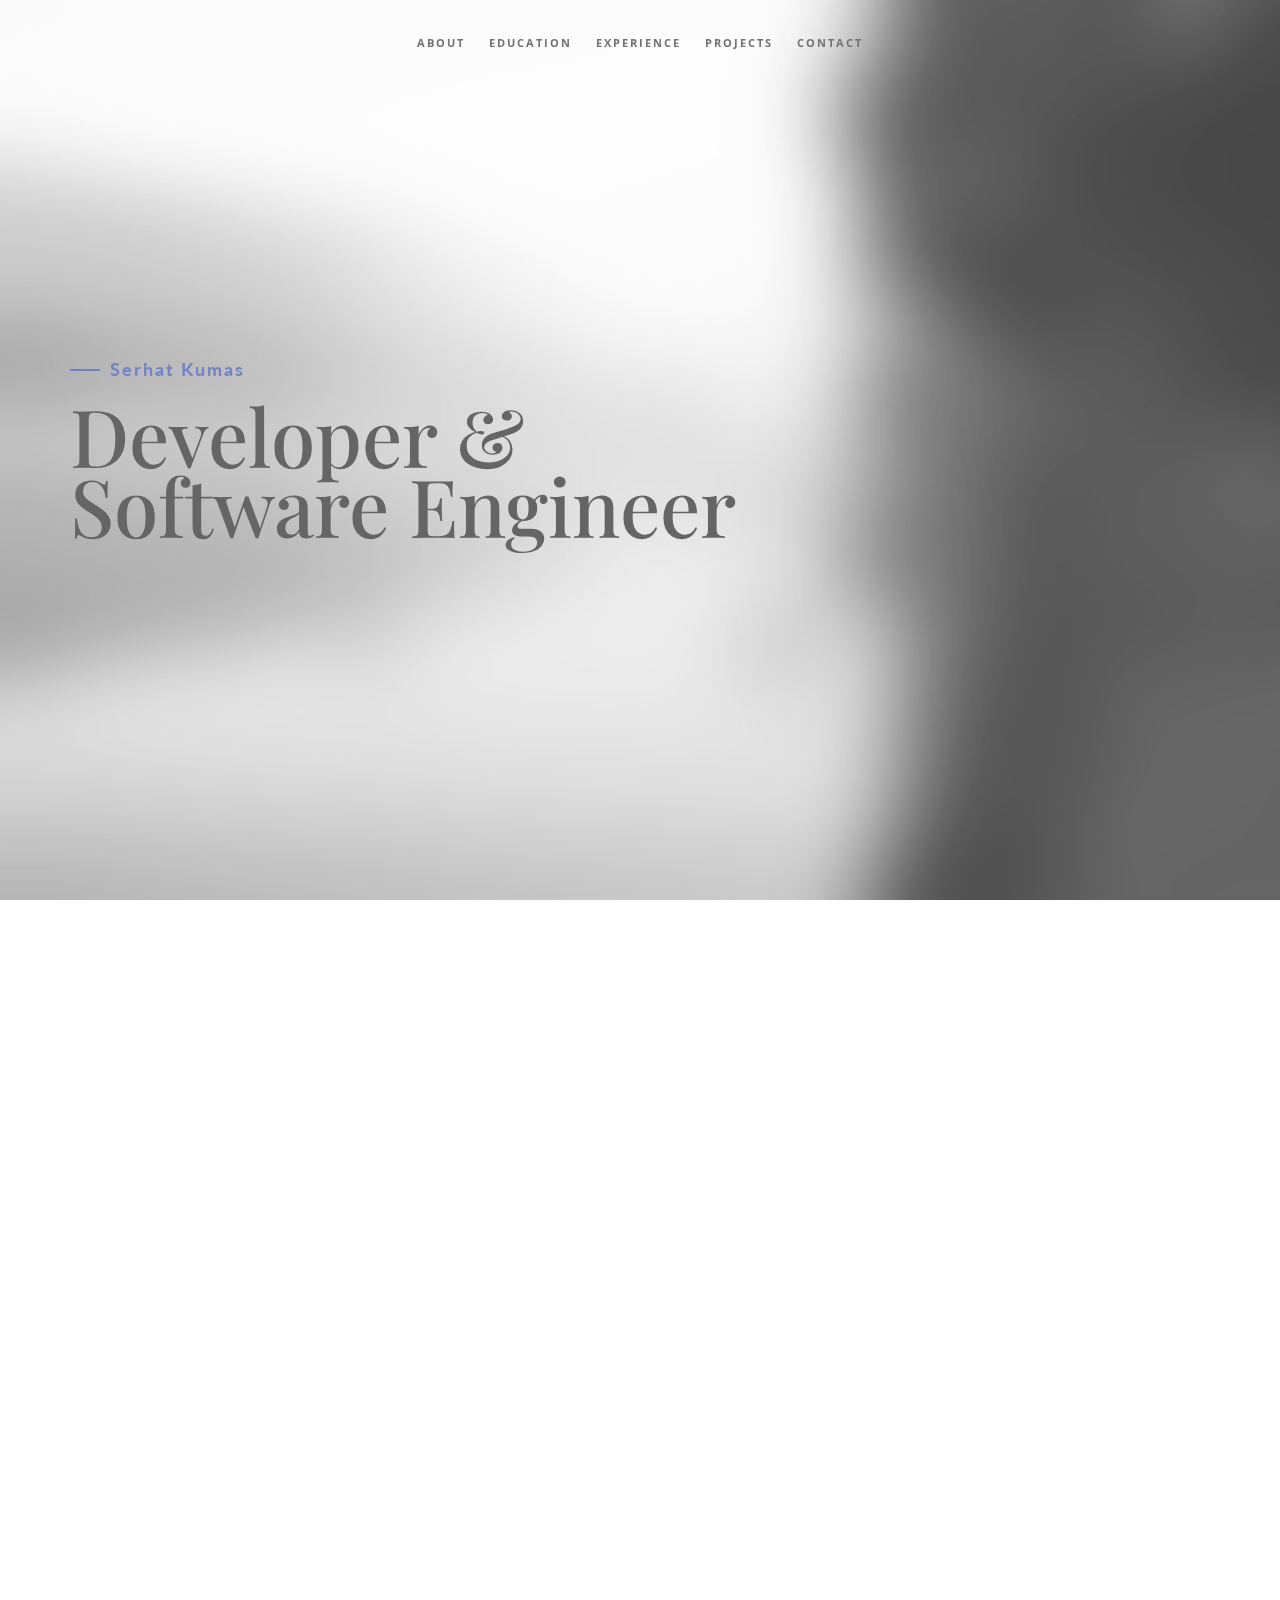
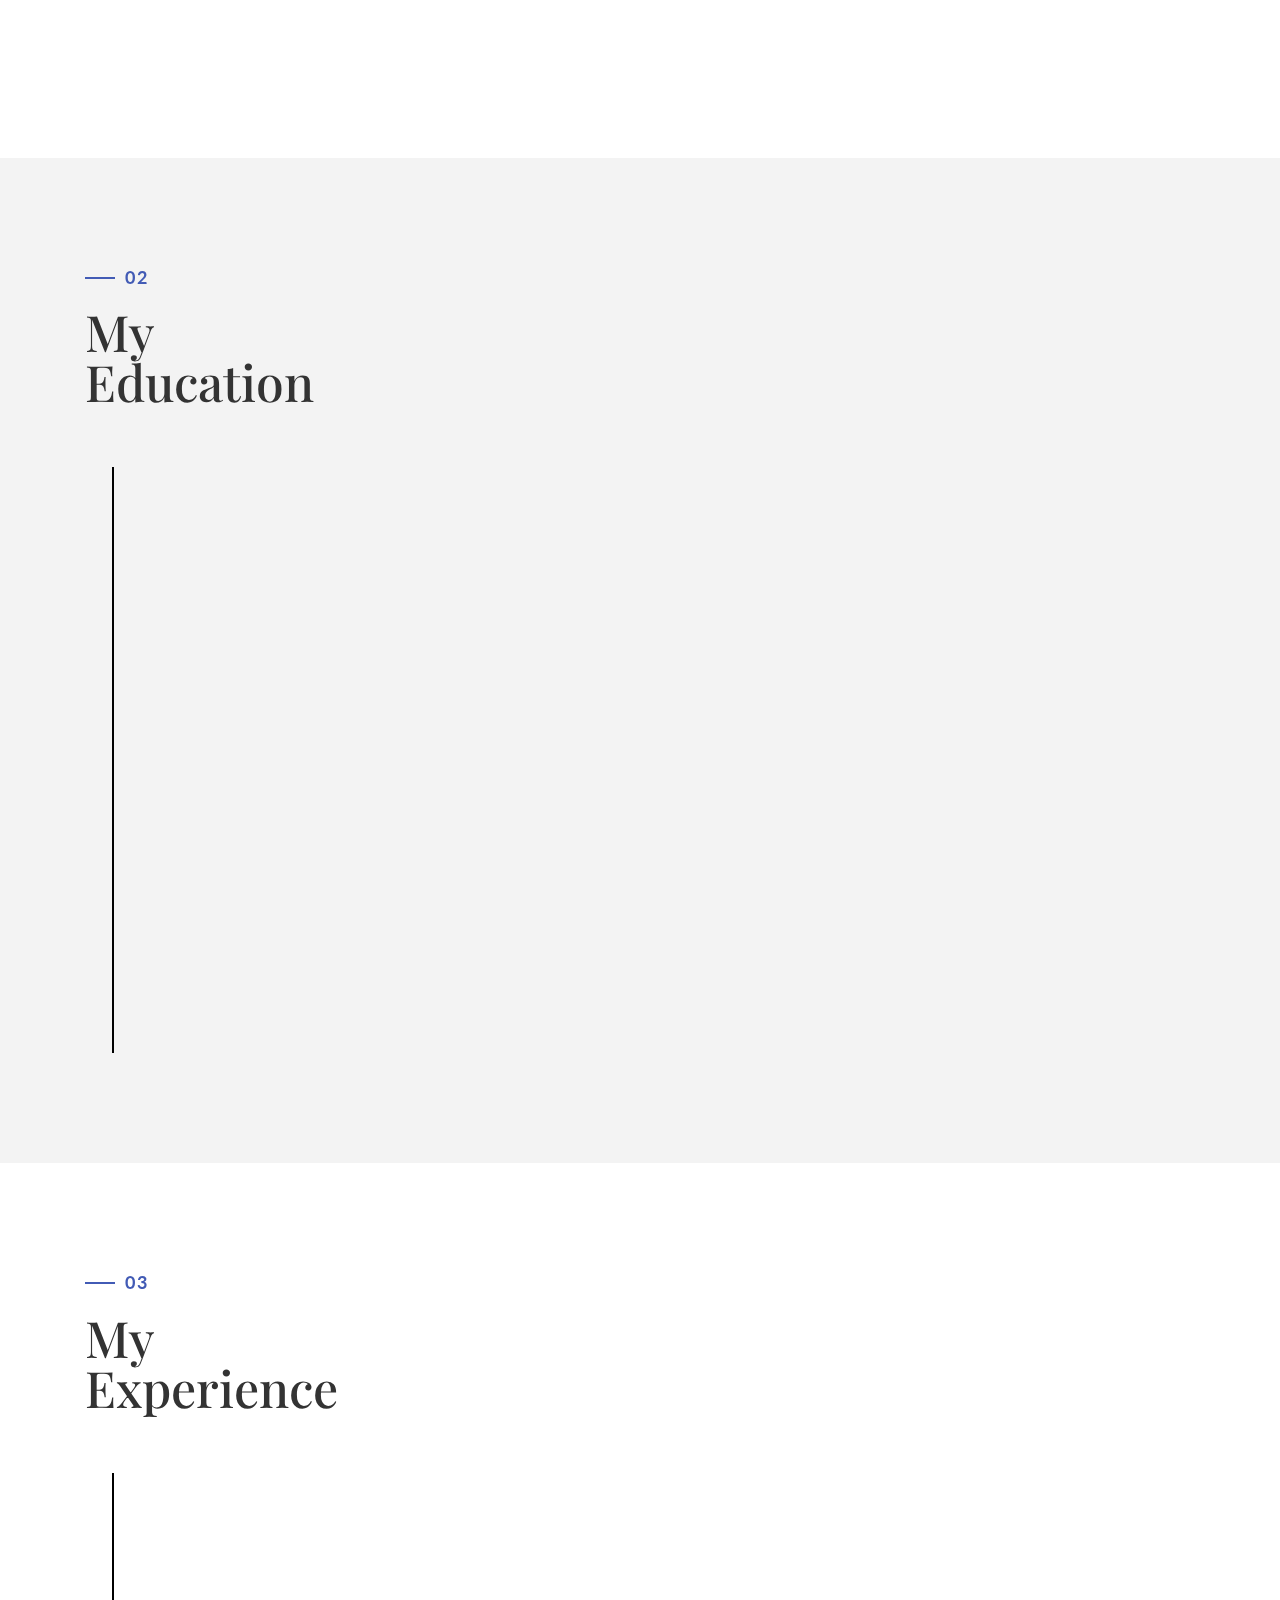
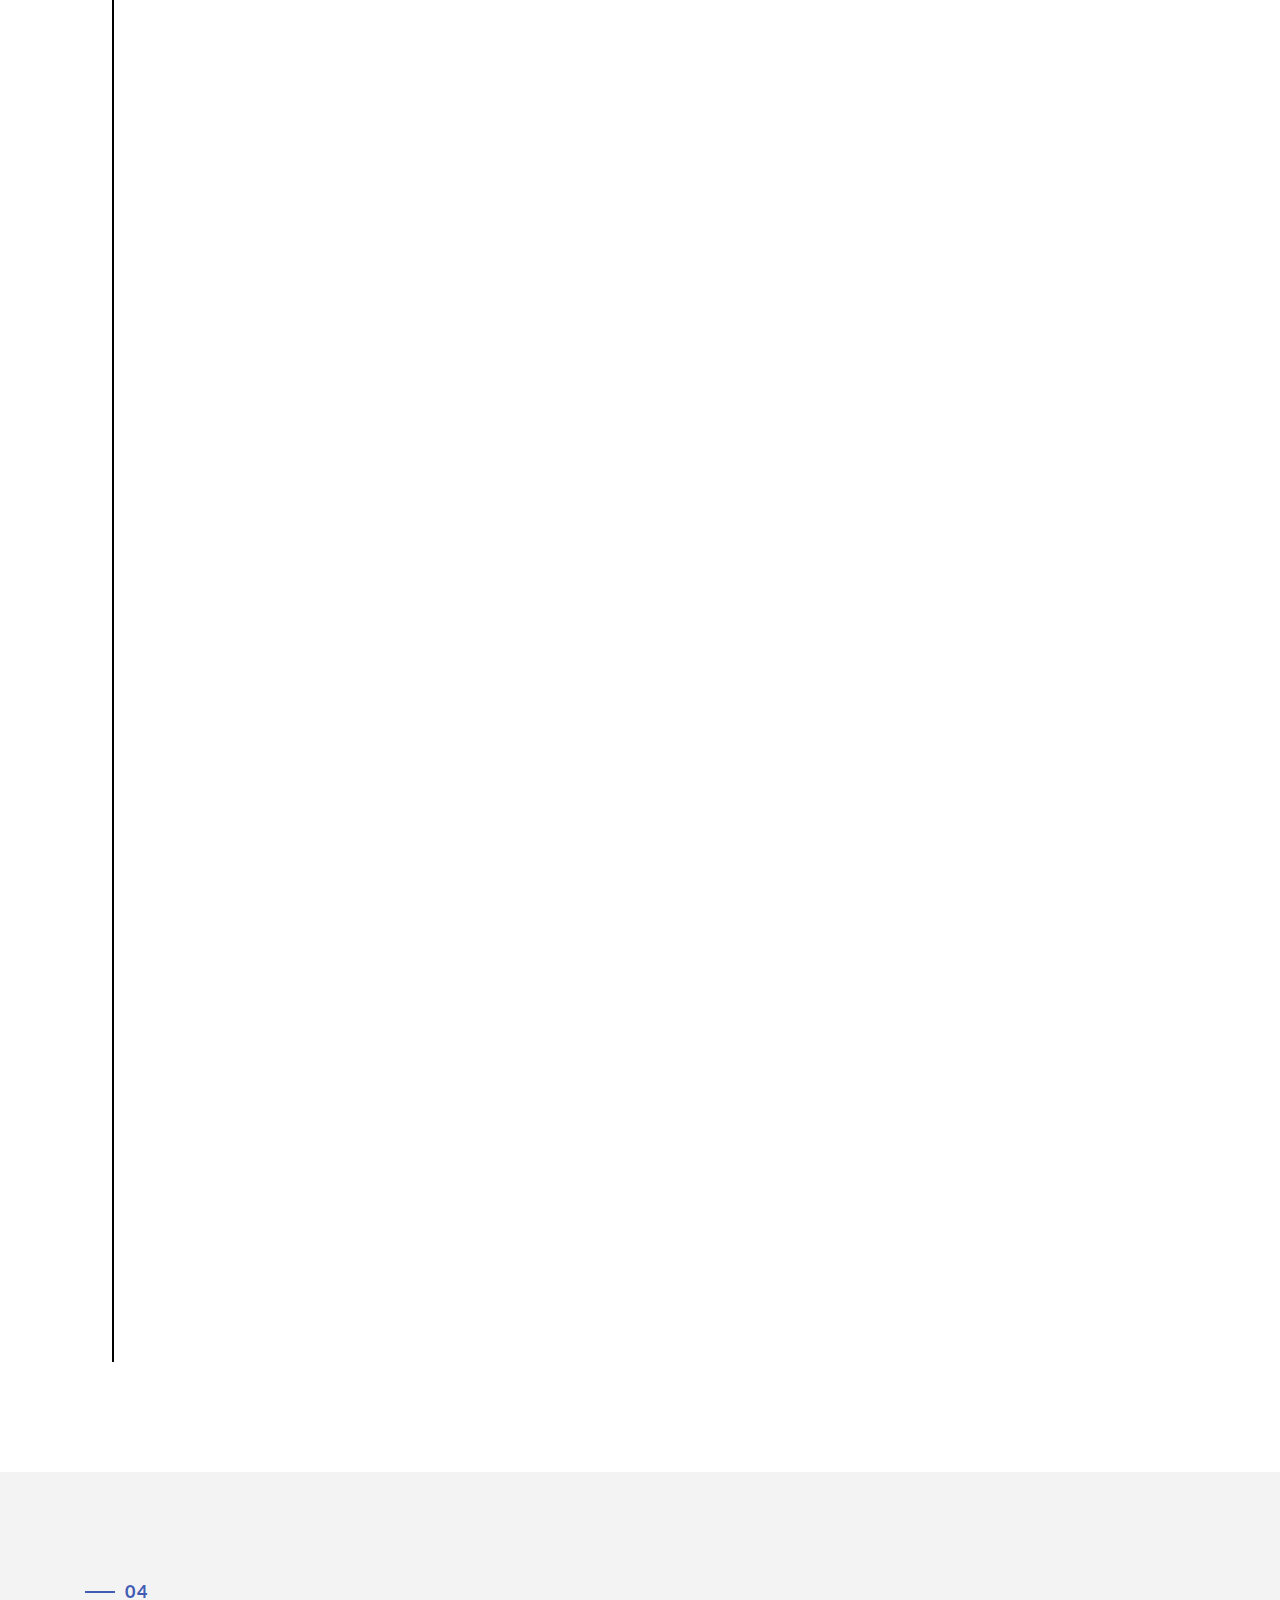
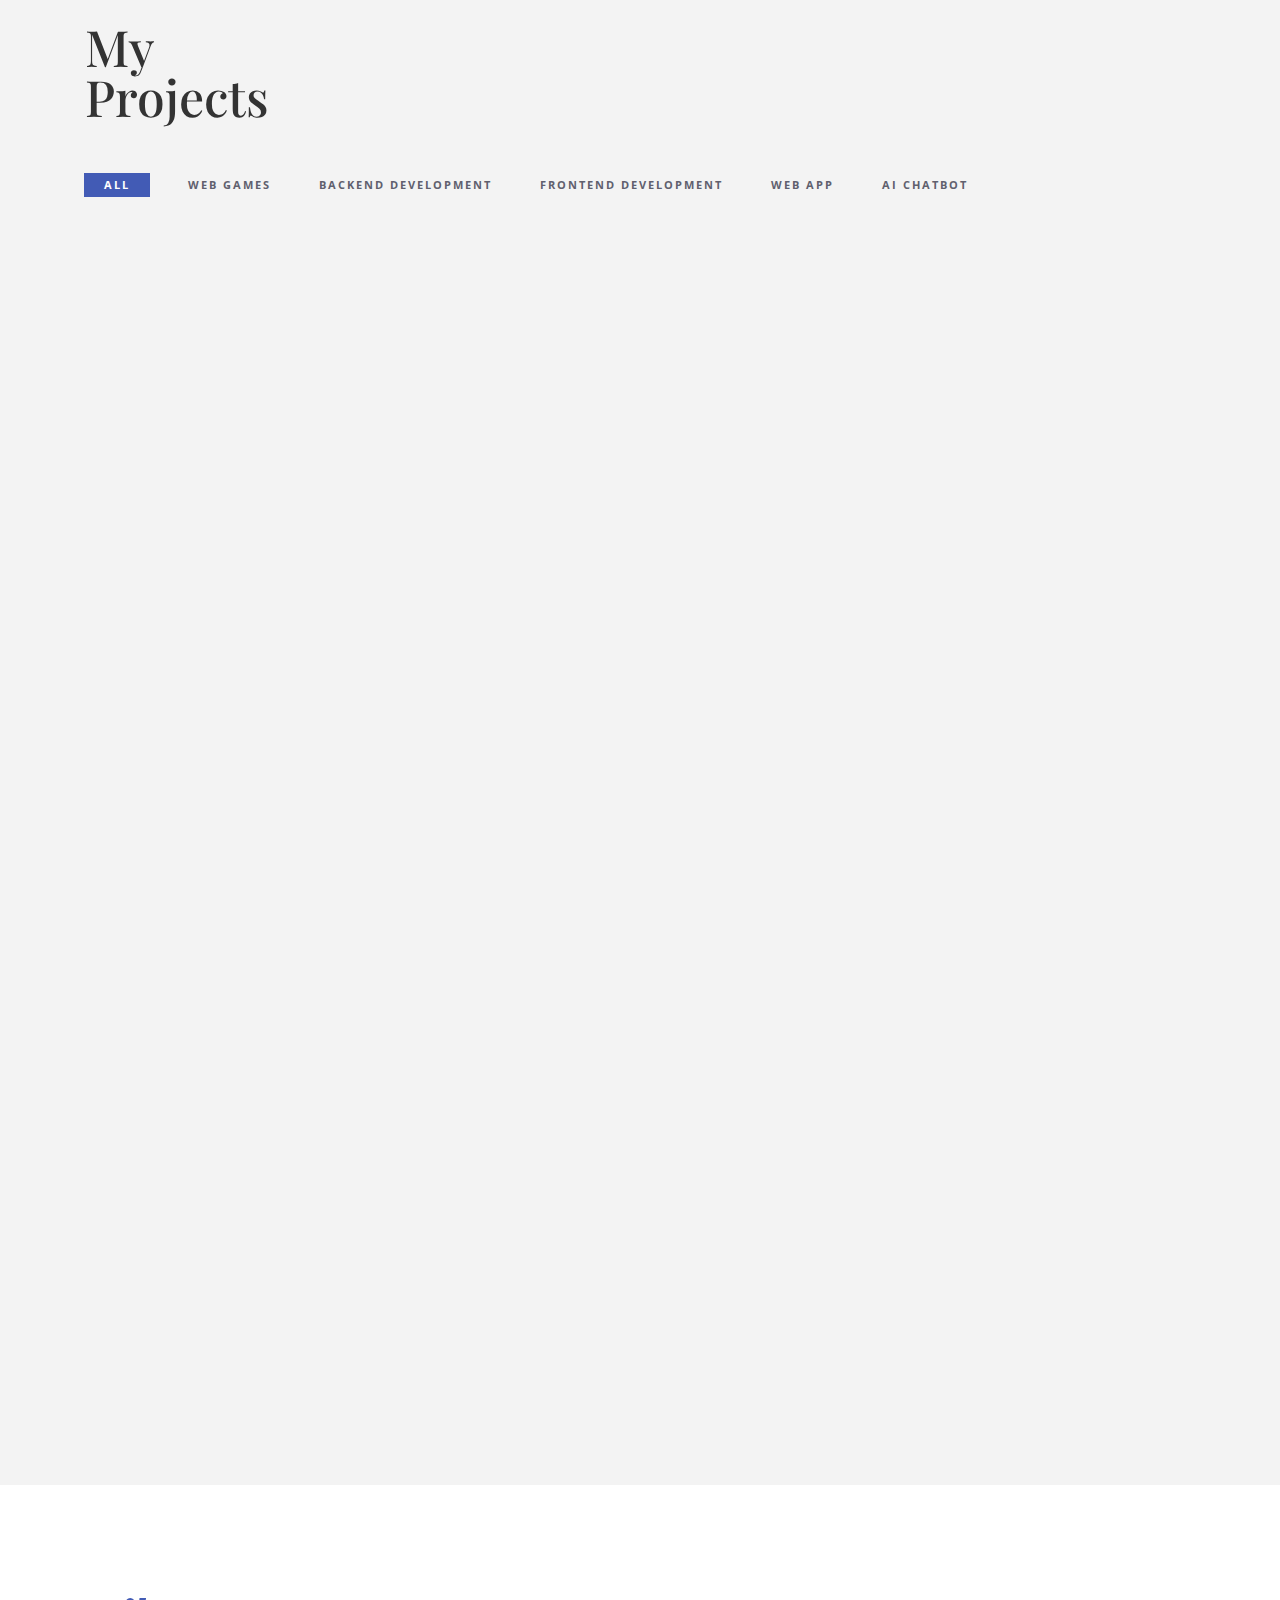
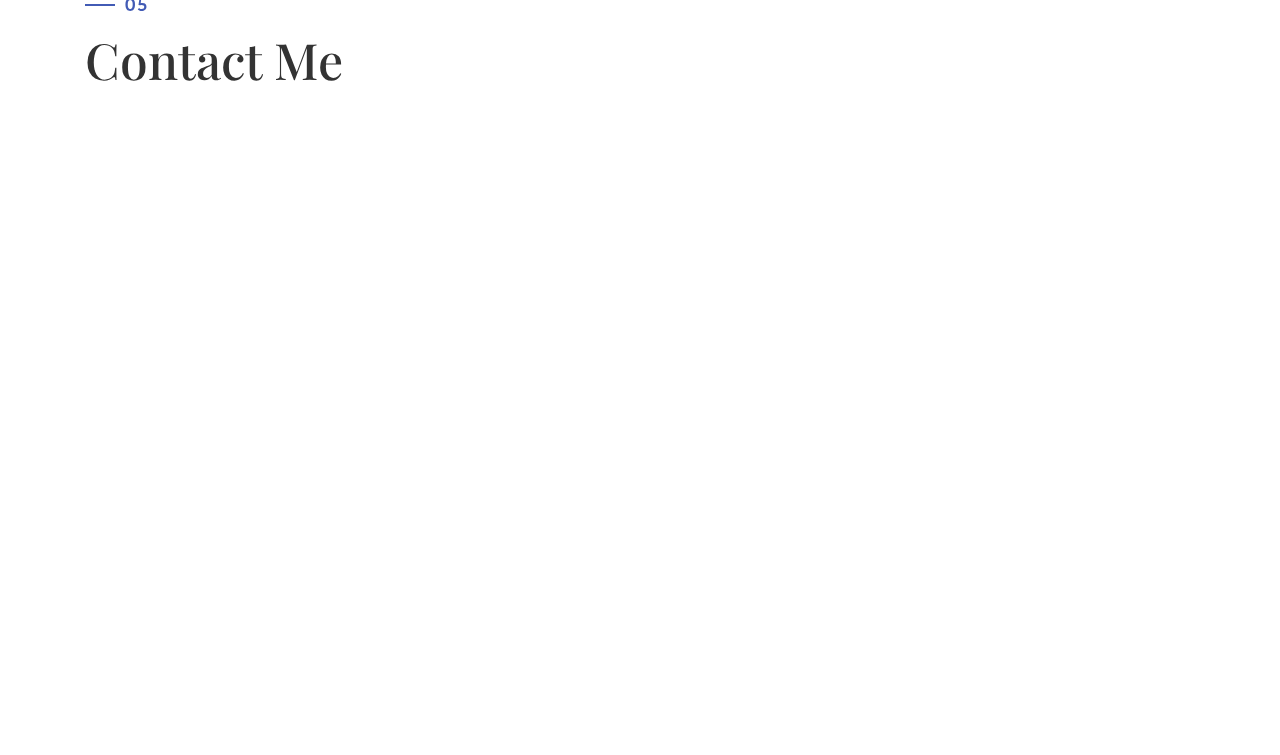
<file: MyPortfolioPage-2024/index.html>
<!DOCTYPE html>
<html lang="en">

<head>
    <meta charset="utf-8">
    <meta http-equiv="X-UA-Compatible" content="IE=edge">
    <meta name="viewport" content="width=device-width, initial-scale=1">
    <title>Serhat Kumas</title>
    <link rel="icon" href="img/favicon.ico" type="image/x-icon">
    <!-- Bootstrap -->
    <link href="css/bootstrap.min.css" rel="stylesheet">
    <link href="ionicons/css/ionicons.min.css" rel="stylesheet">
    <link href="css/animate.min.css" rel="stylesheet">
    <link href="css/aos.css" rel="stylesheet">
    <!-- main style -->
    <link href="css/style.css" rel="stylesheet">
    <!-- HTML5 shim and Respond.js for IE8 support of HTML5 elements and media queries -->
    <!-- WARNING: Respond.js doesn't work if you view the page via file:// -->
    <!--[if lt IE 9]>
      <script src="https://oss.maxcdn.com/html5shiv/3.7.3/html5shiv.min.js"></script>
      <script src="https://oss.maxcdn.com/respond/1.4.2/respond.min.js"></script>
    <![endif]-->
</head>

<body>

    <!-- Preloader -->
    <div id="preloader">
        <div id="status">

            <div class="preloader" aria-busy="true" aria-label="Loading, please wait." role="progressbar">
            </div>

        </div>
    </div>
    <!-- ./Preloader -->
    
    <!-- header -->
    <header class="navbar-fixed-top">
        <nav>
            <ul>
                <li><a href="#about">About</a></li>
                <li><a href="#education">education</a></li>
                <li><a href="#experience">experience</a></li>
                <li><a href="#projects">projects</a></li>
                <li><a href="#contact">contact</a></li>
            </ul>
        </nav>
    </header>
    <!-- ./header -->
    
    <!-- home -->
    <div class="section" id="home" data-stellar-background-ratio="0.5">
        <div class="container">
            <div class="disply-table">
                <div class="table-cell" data-aos="fade-up" data-aos-delay="0">
                    <h4>Serhat Kumas</h4>
                    <h1>Developer &<br /> Software Engineer</h1> </div>
            </div>
        </div>
    </div>
    <!-- ./home -->
    
    <!-- about -->
    <div class="section" id="about">
        <div class="container">
            <div class="col-md-6" data-aos="fade-up">
                <h4>01</h4>
                <h1 class="size-50">Know <br /> About me</h1>
                <div class="h-50"></div>
                <p>Results-driven and agile Software Developer with a Master's in Informatics and a 
                    strong foundation in Computer Science. Expertise in designing and implementing
                    software solutions, including RESTful APIs with Spring Boot and Flask, interactive
                    web interfaces, and smart contracts in Solidity.
                </p>
                <p>Experienced in the entire software development lifecycle, from concept to deployment, with a passion for complex
                    backend systems, distributed architecture, and innovative blockchain technology.
                    Seeking to leverage robust technical skills and leadership experience in a challenging
                    software engineering role.
                </p>
                <div class="h-50"></div> <img src="img/Signature.svg" width="230" alt="" />
                <div class="h-50"></div>
            </div>
            <div class="col-md-6 about-img-div" style="position: relative;">
                <div class="about-border" data-aos="fade-up" data-aos-delay=".5"
                    style="position: relative; z-index: 1;">
                </div>
                <img src="img/about-img.jpg" width="400" class="img-responsive" alt="" align="right"
                data-aos="fade-right" data-aos-delay="0"
                style="position: absolute; right: 0; top: 0; z-index: 2;" />
            </div>
        </div>
    </div>
    <!-- ./about -->

    <!-- education  -->
    <div class="section" id="education">
        <div class="container">
            <div class="col-md-12">
                <h4>02</h4>
                <h1 class="size-50">My <br /> Education</h1>
                <div class="h-50"></div>
            </div>
            <div class="col-md-12">
                <ul class="timeline">
                    <li class="timeline-event" data-aos="fade-up">
                        <label class="timeline-event-icon"></label>
                        <div class="timeline-event-copy">
                            <p class="timeline-event-thumbnail">April 2025 - Present</p>
                            <h3>Universität Passau</h3>
                            <h4>M.Sc. in Computer Science</h4>
                        </div>
                    </li>
                    <li class="timeline-event" data-aos="fade-up" data-aos-delay=".2">
                        <label class="timeline-event-icon"></label>
                        <div class="timeline-event-copy">
                            <p class="timeline-event-thumbnail">September 2018 - September 2023</p>
                            <h3>Izmir Institute Of Technology</h3>
                            <h4>B.Sc. in Computer Engineering</h4>
                        </div>
                    </li>
                    <li class="timeline-event" data-aos="fade-up" data-aos-delay=".4">
                        <label class="timeline-event-icon"></label>
                        <div class="timeline-event-copy">
                            <p class="timeline-event-thumbnail">October 2020 - August 2025</p>
                            <h3>Anadolu University</h3>
                            <h4>B.Sc. in Business Administration</h4>
                        </div>
                    </li>
                </ul>
            </div>
        </div>
    </div>
    <!-- ./education -->
    
    <!-- experience  -->
    <div class="section" id="experience">
        <div class="container">
            <div class="col-md-12">
                <h4>03</h4>
                <h1 class="size-50">My <br /> Experience</h1>
                <div class="h-50"></div>
            </div>
            <div class="col-md-12">
                <ul class="timeline">
                    <li class="timeline-event" data-aos="fade-up">
                        <label class="timeline-event-icon"></label>
                        <div class="timeline-event-copy">
                            <p class="timeline-event-thumbnail">March 2022 - February 2023</p>
                            <h3>Software Developer</h3>
                            <h4>DC Academy</h4>
                            <p>Designed and deployed a scalable RESTful API for a chatbot service, integrating
                                the Google Dialogflow CX API to automate and manage user interactions.
                                Engineered the backend using Python/Flask to process NLP-driven requests and
                                facilitate seamless data exchange with enterprise systems.<br><br>
                                Developed the client-facing UI for a Dialogflow-powered chatbot, building an
                                interactive web module with HTML, CSS, and JavaScript (ES6+) that
                                asynchronously consumed the backend API to ensure real-time user interactions.<br><br>
                                Architected and integrated the ChatGPT API as a scalable helper module within a
                                microservices framework, asynchronously processing complex queries to
                                significantly enhance the application's natural language processing (NLP) and
                                comprehension capabilities.
                            </p>
                        </div>
                    </li>
                    <li class="timeline-event" data-aos="fade-up">
                        <label class="timeline-event-icon"></label>
                        <div class="timeline-event-copy">
                            <p class="timeline-event-thumbnail">February 2022 - February 2022</p>
                            <h3>Intern Game Developer</h3>
                            <h4>Spike games</h4>
                            <p>Engineered core 2D game mechanics and systems within the Unity engine,
                                writing performant C# code to implement features such as a state-driven
                                character controller, event-based interaction systems, and a customizable
                                inventory management module.<br><br>
                                Architected robust C# scripts to control complex character animation state
                                machines and finite state machine (FSM) based enemy behavior.
                            </p>
                        </div>
                    </li>
                    <li class="timeline-event" data-aos="fade-up" data-aos-delay=".2">
                        <label class="timeline-event-icon"></label>
                        <div class="timeline-event-copy">
                            <p class="timeline-event-thumbnail">November 2021 - January 2022</p>
                            <h3>Intern Software Developer</h3>
                            <h4>DC Academy</h4>
                            <p>Acquired foundational knowledge of blockchain development by building and
                                testing basic smart contracts in Solidity, gaining hands-on experience with key
                                concepts like transaction execution and gas optimization.<br><br>
                                Spearheaded the design of service logic and user flow architecture for a ride-
                                sharing application, modeling core systems such as driver-passenger matching
                                algorithms, payment processing integration, and trip status management.
                            </p>
                        </div>
                    </li>
                    <li class="timeline-event" data-aos="fade-up" data-aos-delay=".4">
                        <label class="timeline-event-icon"></label>
                        <div class="timeline-event-copy">
                            <p class="timeline-event-thumbnail">January 2021 - February 2021</p>
                            <h3>Intern Backend Developer</h3>
                            <h4>Delta Smart Technologies</h4>
                            <p>Applied core Spring Boot principles to develop a functional REST API.
                                Implemented standard endpoints for CRUD operations, configured application
                                properties, and utilized Spring Data JPA for basic data persistence.<br><br>
                                Designed and developed applications based on a layered architecture principle,
                                rigorously enforcing separation of concerns to reduce code complexity, minimize
                                bugs, and streamline future feature development.<br><br>
                                Engineered efficient SQL queries (joins, subqueries) and optimized stored
                                procedures to serve application data needs, ensuring high-performance data
                                access and integrity for backend services built in Java/Python.
                                </p>
                        </div>
                    </li>
                </ul>
            </div>
        </div>
    </div>
    <!-- ./experience -->
    
    <!-- projects -->
    <div class="section" id="projects">
        <div class="container">
            <div class="col-md-12">
                <h4>04</h4>
                <h1 class="size-50">My <br /> Projects</h1> 
            </div>
            <!-- main container -->
            <div class="main-container portfolio-inner clearfix">
                <!-- portfolio div -->
                <div class="portfolio-div">
                    <div class="portfolio">
                        <!-- portfolio_filter -->
                        <div class="categories-grid wow fadeInLeft">
                            <nav class="categories">
                                <ul class="portfolio_filter">
                                    <li><a href="" class="active" data-filter="*">All</a></li>
                                    <li><a href="" data-filter=".games">Web Games</a></li>
                                    <li><a href="" data-filter=".backend">Backend Development</a></li>
                                    <li><a href="" data-filter=".frontend">Frontend Development</a></li>
                                    <li><a href="" data-filter=".web">Web App</a></li>
                                    <li><a href="" data-filter=".ai">AI Chatbot</a></li>
                                </ul>
                            </nav>
                        </div>
                        <!-- portfolio_filter -->
                        
                        <!-- portfolio_container -->
                        <div class="no-padding portfolio_container clearfix" data-aos="fade-up">
                            <!-- single work -->
                            <div class="col-md-4 col-sm-6 games">
                                <a id="demo01" href="#animatedModal" class="portfolio_item"> <img src="img/portfolio/01.png" alt="image" class="img-responsive" />
                                    <div class="portfolio_item_hover">
                                        <div class="portfolio-border clearfix">
                                            <div class="item_info"> <span>Basic Minesweeper Game</span> <em>Web Games</em> </div>
                                        </div>
                                    </div>
                                </a>
                            </div>
                            <!-- end single work -->
                            
                            <!-- single work -->
                            <div class="col-md-4 col-sm-6 games">
                                <a id="demo02" href="#animatedModal" class="portfolio_item"> <img src="img/portfolio/02.png" alt="image" class="img-responsive" />
                                    <div class="portfolio_item_hover">
                                        <div class="portfolio-border clearfix">
                                            <div class="item_info"> <span>Tic Tac Toe Game</span> <em>Web Games</em> </div>
                                        </div>
                                    </div>
                                </a>
                            </div>
                            <!-- end single work -->

                            <!-- single work -->
                            <div class="col-md-4 col-sm-6 games">
                                <a id="demo02" href="#animatedModal" class="portfolio_item"> <img src="img/portfolio/07.png" alt="image" class="img-responsive" />
                                    <div class="portfolio_item_hover">
                                        <div class="portfolio-border clearfix">
                                            <div class="item_info"> <span>Hangman Game</span> <em>Web Games</em> </div>
                                        </div>
                                    </div>
                                </a>
                            </div>
                            <!-- end single work -->
                            
                            <!-- single work -->
                            <div class="col-md-4 col-sm-6 backend">
                                <a id="demo03" href="#animatedModal" class="portfolio_item"> <img src="img/portfolio/03.jpg" alt="image" class="img-responsive" />
                                    <div class="portfolio_item_hover">
                                        <div class="portfolio-border clearfix">
                                            <div class="item_info"> <span>Basic Reservation System</span> <em>Backend Development</em> </div>
                                        </div>
                                    </div>
                                </a>
                            </div>
                            <!-- end single work -->

                            <!-- single work -->
                            <div class="col-md-4 col-sm-6 backend">
                                <a id="demo03" href="#animatedModal" class="portfolio_item"> <img src="img/portfolio/08.jpg" alt="image" class="img-responsive" />
                                    <div class="portfolio_item_hover">
                                        <div class="portfolio-border clearfix">
                                            <div class="item_info"> <span>User Follower API</span> <em>Backend Development</em> </div>
                                        </div>
                                    </div>
                                </a>
                            </div>
                            <!-- end single work -->
                            
                            <!-- single work -->
                            <div class="col-md-4 col-sm-6 backend ai web">
                                <a id="demo04" href="#animatedModal" class="portfolio_item"> <img src="img/portfolio/04.jpg" alt="image" class="img-responsive" />
                                    <div class="portfolio_item_hover">
                                        <div class="portfolio-border clearfix">
                                            <div class="item_info"> <span>External Dialogflow API</span> <em>Backend Development</em> </div>
                                        </div>
                                    </div>
                                </a>
                            </div>
                            <!-- end single work -->
                            
                            <!-- single work -->
                            <div class="col-md-4 col-sm-6 frontend">
                                <a id="demo05" href="#animatedModal" class="portfolio_item"> <img src="img/portfolio/05.png" alt="image" class="img-responsive" />
                                    <div class="portfolio_item_hover">
                                        <div class="portfolio-border clearfix">
                                            <div class="item_info"> <span>Basic Landing Page for Taxi App</span> <em>Frontend Development</em> </div>
                                        </div>
                                    </div>
                                </a>
                            </div>
                            <!-- end single work -->

                            <!-- single work -->
                            <div class="col-md-4 col-sm-6 frontend web">
                                <a id="demo05" href="#animatedModal" class="portfolio_item"> <img src="img/portfolio/09.png" alt="image" class="img-responsive" />
                                    <div class="portfolio_item_hover">
                                        <div class="portfolio-border clearfix">
                                            <div class="item_info"> <span>Most Basic To Do Web App</span> <em>Web Development</em> </div>
                                        </div>
                                    </div>
                                </a>
                            </div>
                            <!-- end single work -->
                            
                            <!-- single work -->
                            <div class="col-md-4 col-sm-6 frontend">
                                <a id="demo06" href="#animatedModal" class="portfolio_item"> <img src="img/portfolio/06.png" alt="image" class="img-responsive" />
                                    <div class="portfolio_item_hover">
                                        <div class="portfolio-border clearfix">
                                            <div class="item_info"> <span>Basic Start-up Landing Page</span> <em>Frontend Development</em> </div>
                                        </div>
                                    </div>
                                </a>
                            </div>
                            <!-- end single work -->
                        </div>
                        <!-- end portfolio_container -->
                    </div>
                    <!-- portfolio -->
                </div>
                <!-- end portfolio div -->
            </div>
            <!-- end main container -->
        </div>
    </div>
    <!-- ./projects -->
    
    <!-- contact -->
    <div class="section" id="contact">
        <div class="container">
            <div class="col-md-12">
                <h4>05</h4>
                <h1 class="size-50">Contact  Me</h1>
                <div class="h-50"></div>
            </div>
            <div class="col-md-4" data-aos="fade-up">

                <h3> Mobile Number</h3>
                <p>+49 17686075720</p>

                <h3> Location </h3>
                <p>Passau, Baveria, Germany</p>

                <h3>Email</h3>
                <p>serhatkumas@outlook.com</p>

                            

                <h3>Social Network</h3>
                <ul class="social">
                    <li><a href="https://github.com/SerhatKumas" target="_blank" ><i class="ion-social-github"></i></a></li>
                    <li><a href="https://www.linkedin.com/in/serhatkumas/" target="_blank"><i class="ion-social-linkedin"></i></a></li>
                    <li><a href="https://www.instagram.com/serhatkumass/" target="_blank"><i class="ion-social-instagram"></i></a></li>
                </ul>

                <br><br>

                <h3>My Resume</h3>
                <ul class="social">
                    <li><a href="SerhatKumasCV.pdf" download="SerhatKumasCV.pdf" ><i class="ion-document-text"></i></a></li>
                </ul>

                <div class="clearfix"></div>
                <div class="h-50"></div>
            </div>
            <div class="col-md-8" data-aos="fade-up">
                <form  action="https://formspree.io/f/mjkeronv" method="POST" class="contact-bg" id="contact-form">
                    <input type="text" name="name" class="form-control" required placeholder="Your Name" />
                    <input type="email" name="email" class="form-control" required placeholder="Your E-mail" />
                    <input type="text" name="phone" class="form-control" required placeholder="Phone Number" />
                    <textarea name="message" class="form-control" required placeholder="Your Message" style="height:120px"></textarea>
                    <button id="submit" type="submit" class="btn btn-glance">Send</button>
                </form>
            </div>
        </div>
    </div>
    <!-- ./contact -->

    <!--DEMO01-->
    <div id="animatedModal" class="popup-modal">
        <!--THIS IS IMPORTANT! to close the modal, the class name has to match the name given on the ID -->
        <div id="btn-close-modal" class="close-animatedModal close-popup-modal"> <i class="ion-close-round"></i> </div>
        <div class="clearfix"></div>
        <div class="modal-content">
            <div class="container">
                <div class="portfolio-padding">
                    <div class="col-md-8 col-md-offset-2">
                        <h2>My Contributions</h2>
                        <div class="h-50"></div>
                        <p>Delve into the comprehensive implementation details and cutting-edge tech stacks deployed across my project portfolio.</p>
                        <p>Each repository is meticulously documented to provide full visibility into the architectural decisions, codebase structure, and reference materials, enabling seamless knowledge transfer and synergistic collaboration.</p>
                        <br />
                        <br /> <img src="img/github.png" alt="" class="img-responsive" />
                        <br />
                        <br />
                        <p>Explore a diverse spectrum of strategic initiatives, including backend development with robust APIs and databases, front-end development creating intuitive user interfaces, and full-scale software engineering solutions.</p>
                        <p>For a complete analysis of contributions, research documentation, and operational specifics, navigate to my digital repository: </p>
                        <br />
                        <h3>My Github Page</h3>
                        <ul class="social">
                            <li><a href="https://github.com/SerhatKumas" target="_blank" ><i class="ion-social-github"></i></a></li>
                        </ul>
                        <br /> </div>
                </div>
            </div>
        </div>
    </div>
    <!-- jQuery -->
    <script src="js/jquery.js"></script>
    <!--  plugins  -->
    <script src="js/bootstrap.min.js"></script>
    <script src="js/plugins.js"></script>
    <script src="js/aos.js"></script>
    <script src="js/jquery.form.js"></script>

    <!--  main script  -->
    <script src="js/custom.js"></script>
</body>

</html>
</file>
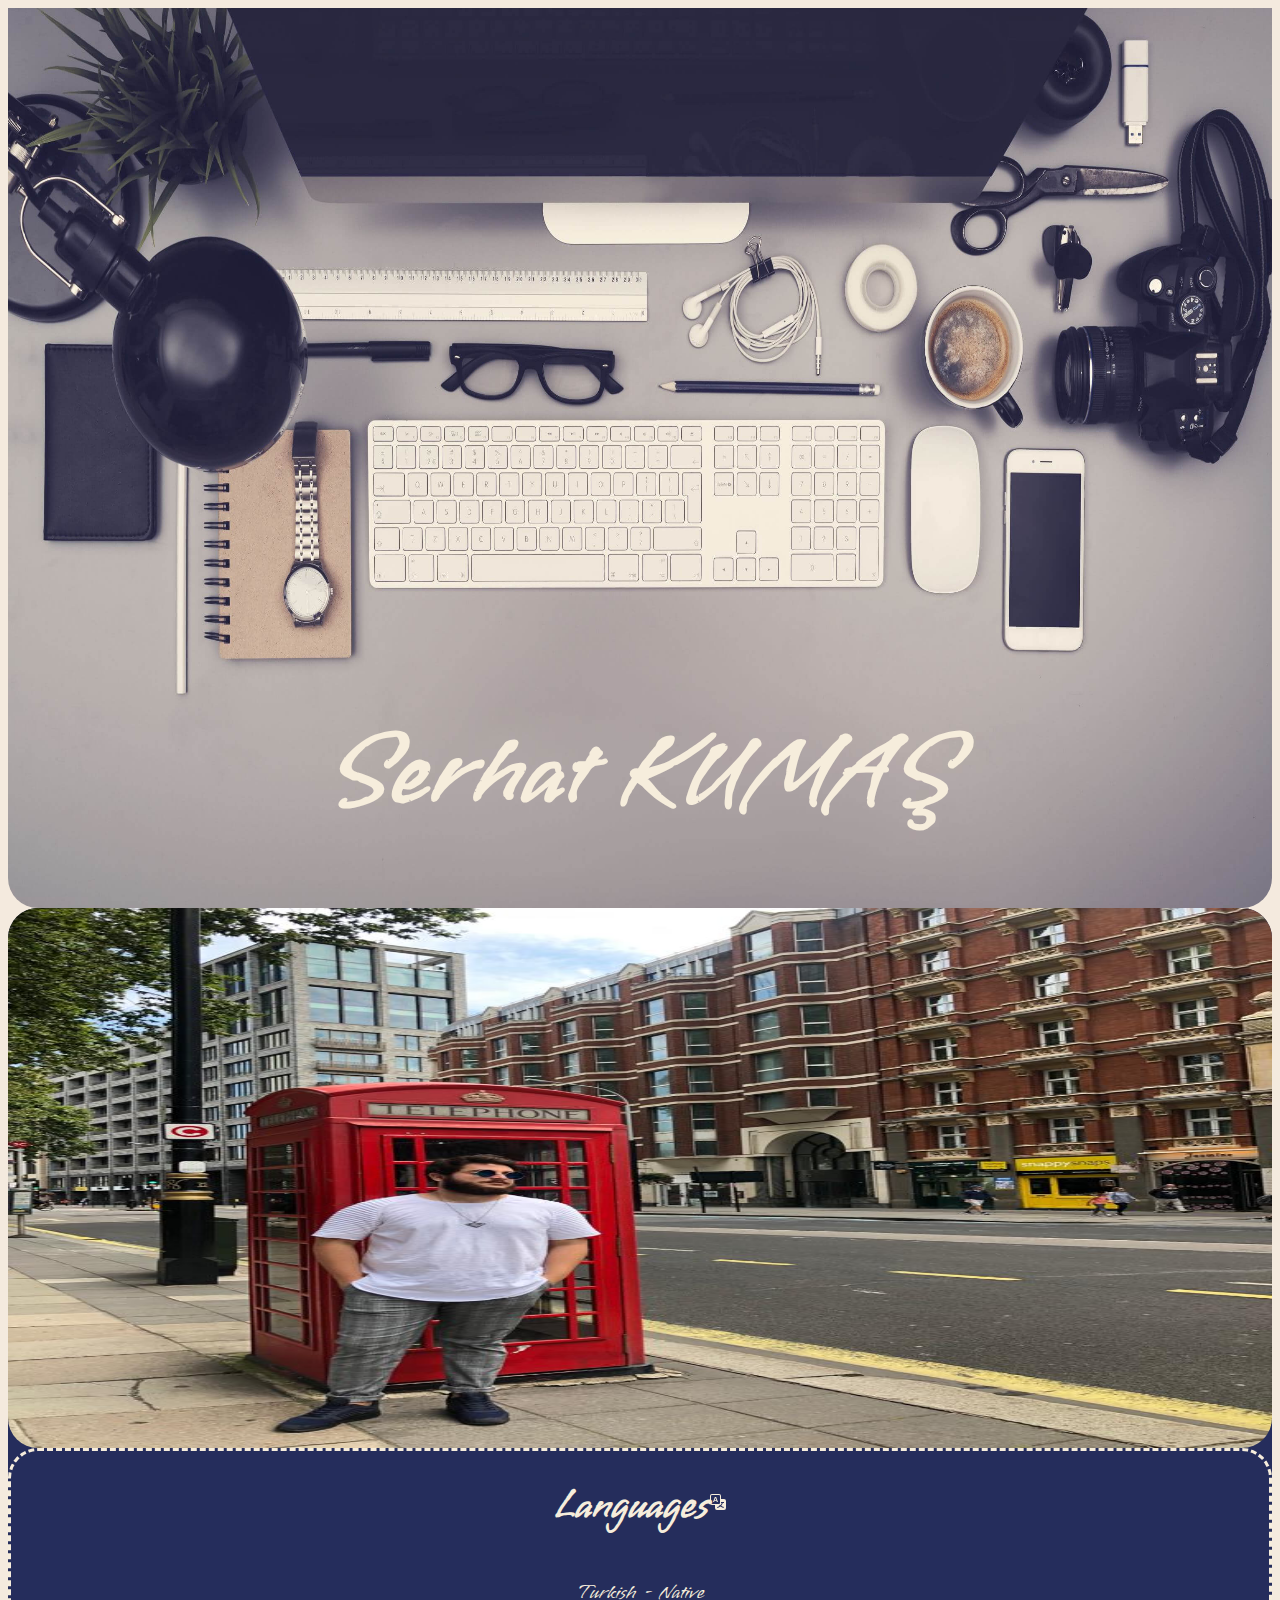
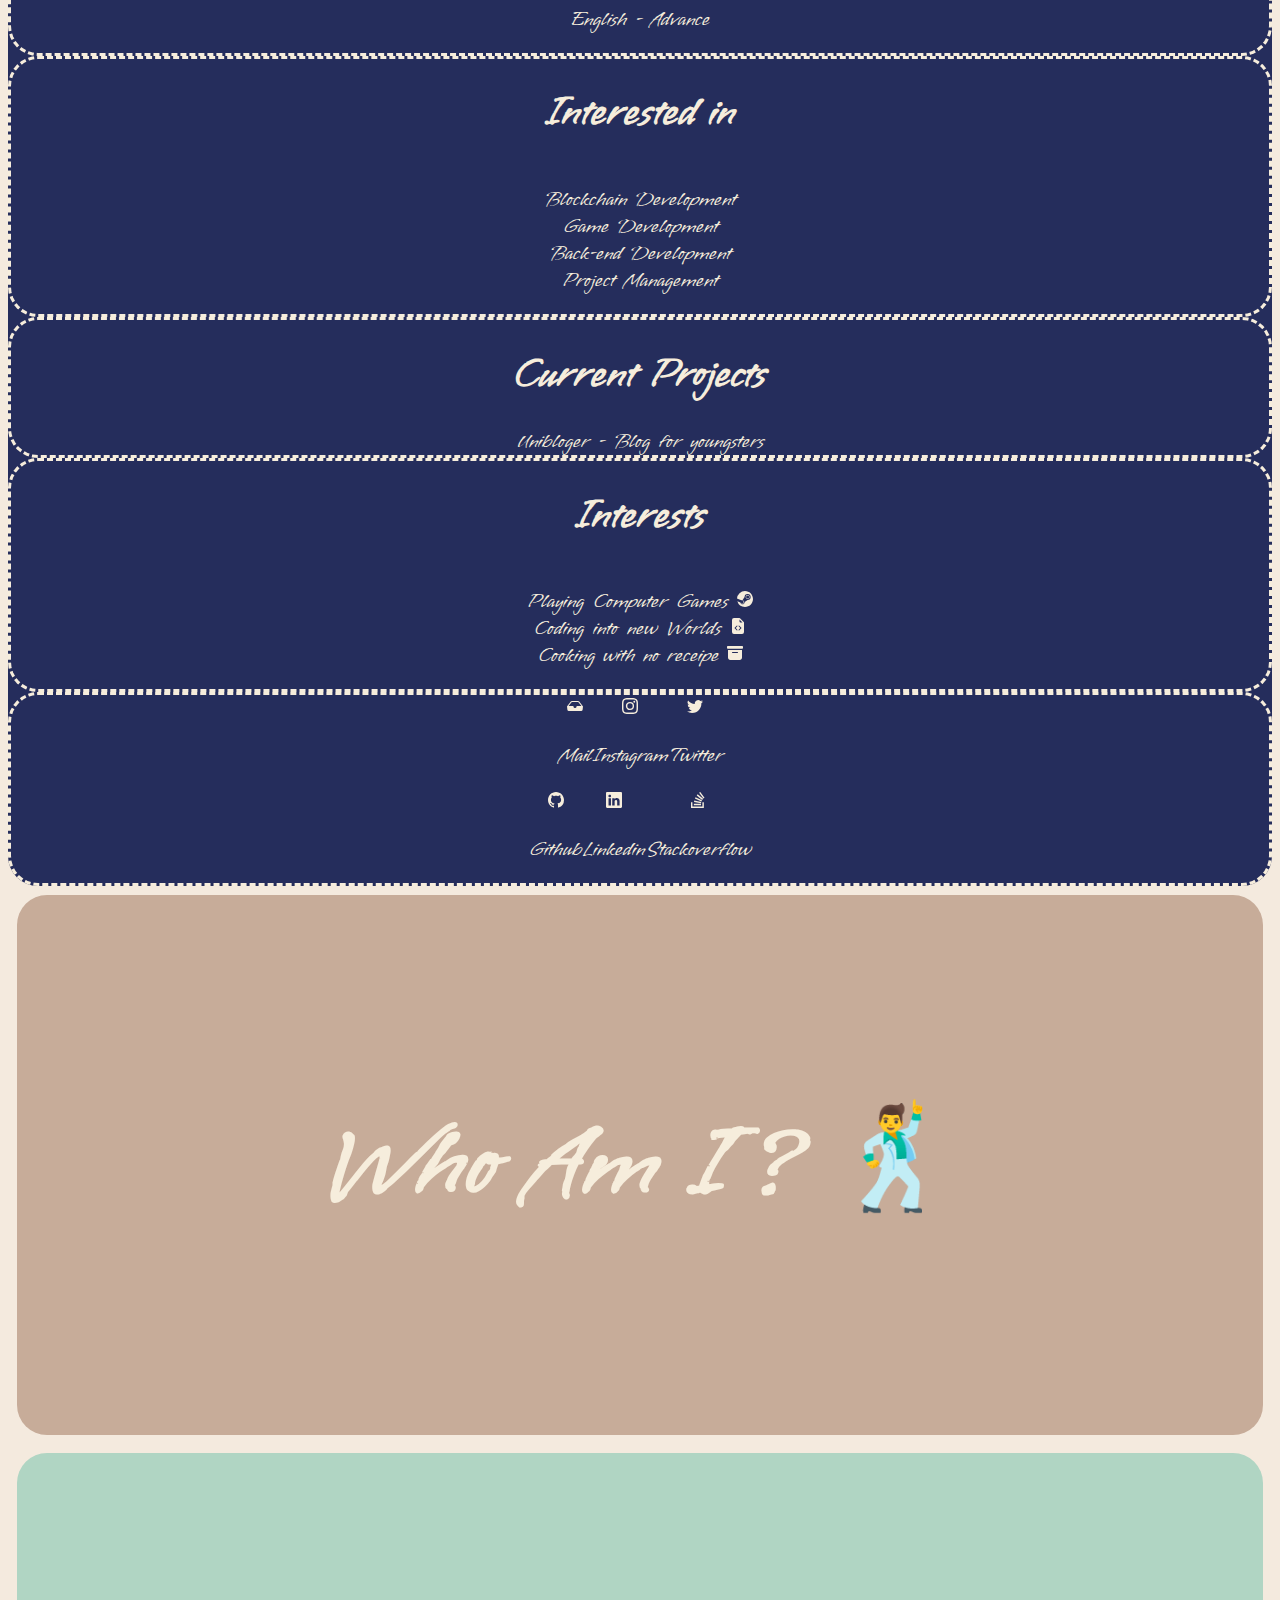
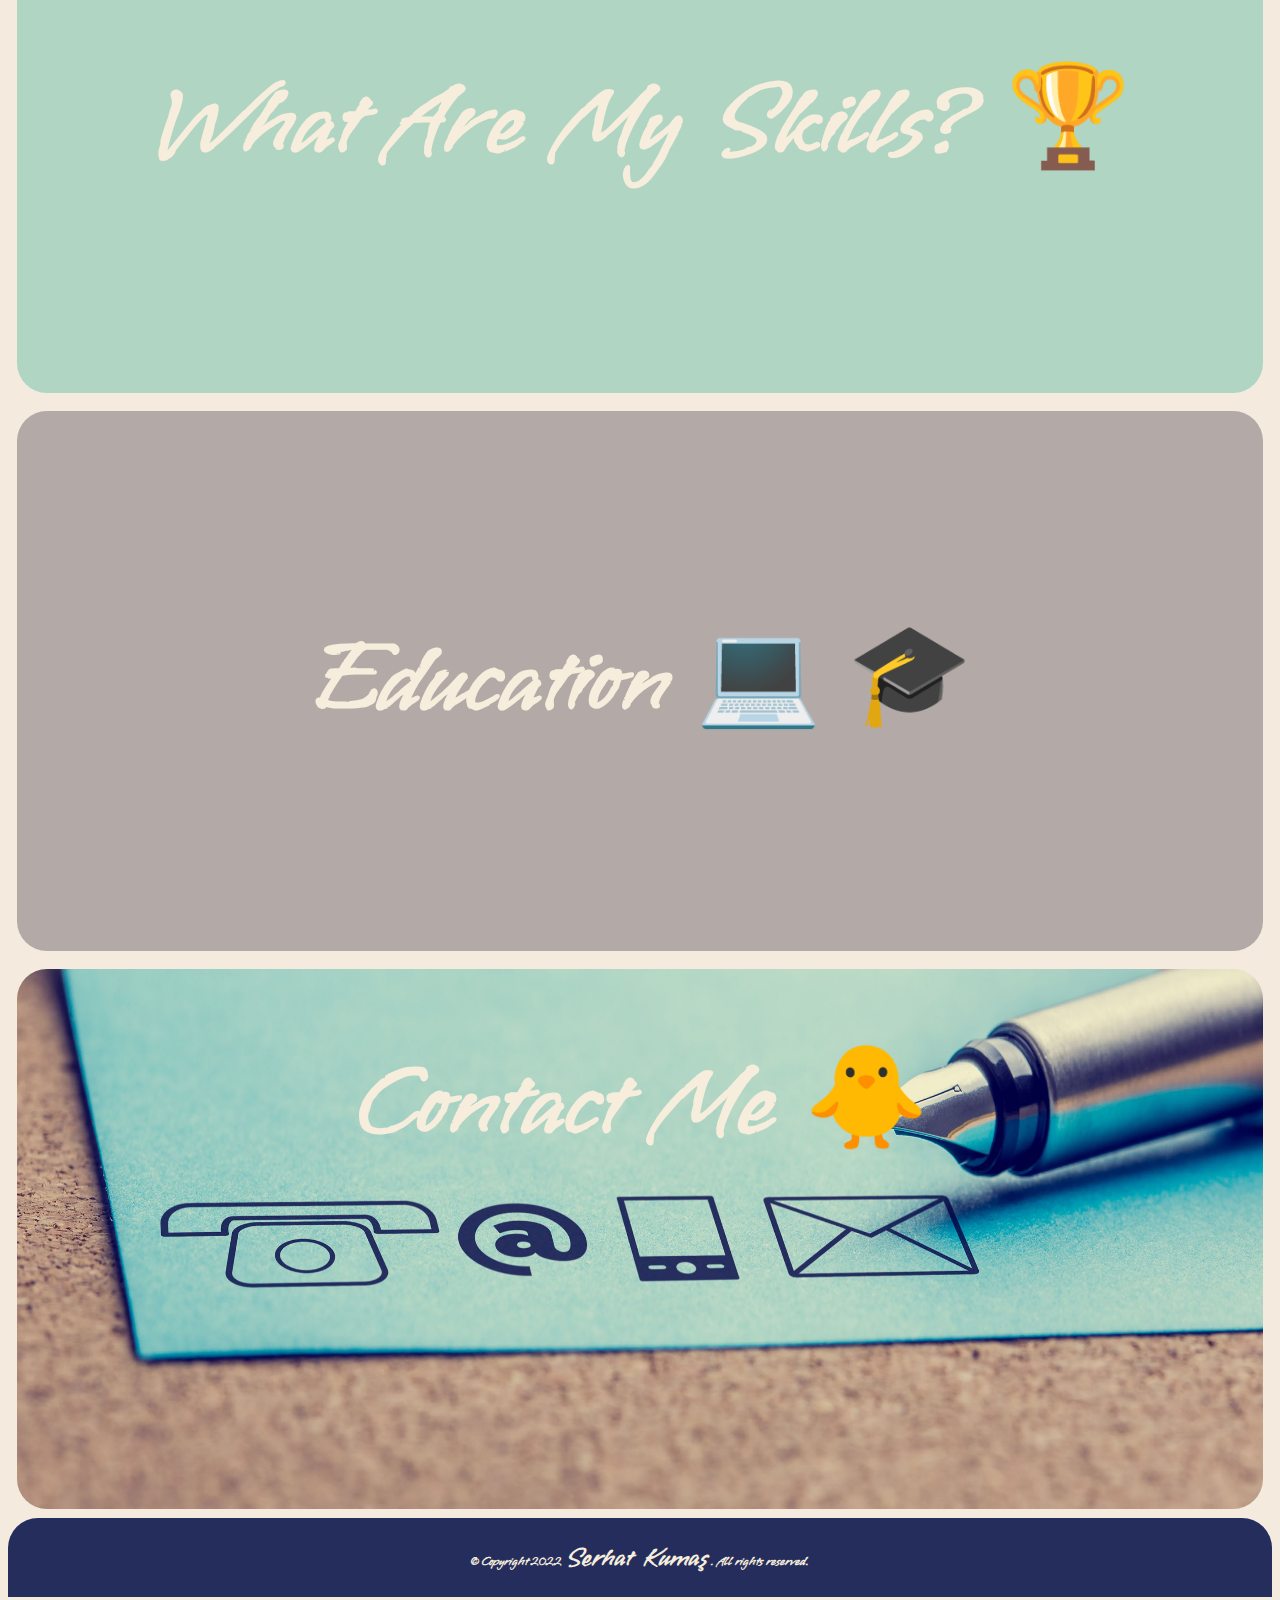
<file: MyPortfolioPageForUniversityClub-2022/index.html>
<!DOCTYPE html>
<html lang="en">

<head>
	<meta charset="UTF-8">
	<meta http-equiv="X-UA-Compatible" content="IE=edge">
	<meta name="viewport" content="width=device-width, initial-scale=1.0">
	<title>Serhat Kumaş</title>
	<!-- Bootstrap 5 Css Link-->
	<link href="https://cdn.jsdelivr.net/npm/bootstrap@5.1.3/dist/css/bootstrap.min.css" rel="stylesheet" integrity="sha384-1BmE4kWBq78iYhFldvKuhfTAU6auU8tT94WrHftjDbrCEXSU1oBoqyl2QvZ6jIW3" crossorigin="anonymous">
	<!-- Bootstrap 5 Css Link-->
	<!-- Google Font Links-->
	<link rel="preconnect" href="https://fonts.googleapis.com">
	<link rel="preconnect" href="https://fonts.gstatic.com" crossorigin>
	<link href="https://fonts.googleapis.com/css2?family=Kalam:wght@700&display=swap" rel="stylesheet">
	<link href="https://fonts.googleapis.com/css2?family=Luckiest+Guy&display=swap" rel="stylesheet">
	<link href="https://fonts.googleapis.com/css2?family=Vujahday+Script&display=swap" rel="stylesheet">
	<!-- Google Font Links-->
	<!-- External Css Link-->
	<link rel="stylesheet" href="Css-files/style.css">
	<link rel="stylesheet" href="Css-files/cardFlip.css">
	<!-- External Css Link-->
	<!-- https://www.w3schools.com/charsets/ref_emoji.asp / emoji sitesi-->
	<script>
	var i = 0;
	var txt = 'Software Developer';
	var speed = 75;

	function typeWriter() {
		if(i < txt.length) {
			document.getElementById("devJob").innerHTML += txt.charAt(i);
			i++;
			setTimeout(typeWriter, speed);
		}
	}
	</script>
</head>

<body onload="typeWriter()">
	<div class="container-fluid banner">
		<div class="banner-heading">
			<h1 class="devName textWhite">
               Serhat KUMAŞ
            </h1>
			<h2 class="devJob textBlue" id="devJob">
            </h2> </div>
	</div>
	<div class="container-fluid">
		<div class="row pt-2">
			<div class="col-3 navigation pt-2">
				<div class="container-fluid photo"> </div>
				<div class="container-fluid navBorder mt-4">
					<div class="container-fluid resume">
						<h1 class="textWhite">Languages</h1> <span>
                        <svg xmlns="http://www.w3.org/2000/svg" width="16" height="16" fill="#f6eddc" class="bi bi-translate" viewBox="0 0 16 16">
                           <path d="M4.545 6.714 4.11 8H3l1.862-5h1.284L8 8H6.833l-.435-1.286H4.545zm1.634-.736L5.5 3.956h-.049l-.679 2.022H6.18z"/>
                           <path d="M0 2a2 2 0 0 1 2-2h7a2 2 0 0 1 2 2v3h3a2 2 0 0 1 2 2v7a2 2 0 0 1-2 2H7a2 2 0 0 1-2-2v-3H2a2 2 0 0 1-2-2V2zm2-1a1 1 0 0 0-1 1v7a1 1 0 0 0 1 1h7a1 1 0 0 0 1-1V2a1 1 0 0 0-1-1H2zm7.138 9.995c.193.301.402.583.63.846-.748.575-1.673 1.001-2.768 1.292.178.217.451.635.555.867 1.125-.359 2.08-.844 2.886-1.494.777.665 1.739 1.165 2.93 1.472.133-.254.414-.673.629-.89-1.125-.253-2.057-.694-2.82-1.284.681-.747 1.222-1.651 1.621-2.757H14V8h-3v1.047h.765c-.318.844-.74 1.546-1.272 2.13a6.066 6.066 0 0 1-.415-.492 1.988 1.988 0 0 1-.94.31z"/>
                        </svg>
                     </span> </div>
					<div class="container-fluid resume pt-1"> <span class="textWhite pe-3">
                        <p>Turkish - Native <br> English - Advance</p>
                     </span> </div>
				</div>
				<div class="container-fluid navBorder mt-4">
					<div class="container-fluid resume">
						<h1 class="textWhite">Interested in</h1> </div>
					<div class="container-fluid resume pt-1"> <span class="textWhite pe-3">
                        <p>Blockchain Development<br>Game Development<br>Back-end Development<br>Project Management</p>
                     </span> </div>
				</div>
				<div class="container-fluid navBorder mt-4">
					<div class="container-fluid resume">
						<h1 class="textWhite">Current Projects</h1> </div>
					<div class="container-fluid resume pt-1"> <a href="https://unibloger.com/" target="_blank" class="textWhite">Unibloger - Blog for youngsters</a> </div>
				</div>
				<div class="container-fluid navBorder mt-4">
					<div class="container-fluid resume">
						<h1 class="textWhite">Interests</h1> </div>
					<div class="container-fluid resume pt-1"> <span class="textWhite pe-3">
                        <p>
                           <a href="https://steamcommunity.com/profiles/76561198200308801" target="_blank" class="textWhite">
                              Playing Computer Games 
                              <span>
                                 <svg xmlns="http://www.w3.org/2000/svg" width="16" height="16" fill="currentColor" class="bi bi-steam" viewBox="0 0 16 16">
                                    <path d="M.329 10.333A8.01 8.01 0 0 0 7.99 16C12.414 16 16 12.418 16 8s-3.586-8-8.009-8A8.006 8.006 0 0 0 0 7.468l.003.006 4.304 1.769A2.198 2.198 0 0 1 5.62 8.88l1.96-2.844-.001-.04a3.046 3.046 0 0 1 3.042-3.043 3.046 3.046 0 0 1 3.042 3.043 3.047 3.047 0 0 1-3.111 3.044l-2.804 2a2.223 2.223 0 0 1-3.075 2.11 2.217 2.217 0 0 1-1.312-1.568L.33 10.333Z"/>
                                    <path d="M4.868 12.683a1.715 1.715 0 0 0 1.318-3.165 1.705 1.705 0 0 0-1.263-.02l1.023.424a1.261 1.261 0 1 1-.97 2.33l-.99-.41a1.7 1.7 0 0 0 .882.84Zm3.726-6.687a2.03 2.03 0 0 0 2.027 2.029 2.03 2.03 0 0 0 2.027-2.029 2.03 2.03 0 0 0-2.027-2.027 2.03 2.03 0 0 0-2.027 2.027Zm2.03-1.527a1.524 1.524 0 1 1-.002 3.048 1.524 1.524 0 0 1 .002-3.048Z"/>
                                 </svg>
                              </span> </a>
						<br> <a href="https://github.com/SerhatKumas" target="_blank" class="textWhite">
                              Coding into new Worlds 
                              <span>
                                 <svg xmlns="http://www.w3.org/2000/svg" width="16" height="16" fill="currentColor" class="bi bi-file-earmark-code-fill" viewBox="0 0 16 16">
                                    <path d="M9.293 0H4a2 2 0 0 0-2 2v12a2 2 0 0 0 2 2h8a2 2 0 0 0 2-2V4.707A1 1 0 0 0 13.707 4L10 .293A1 1 0 0 0 9.293 0zM9.5 3.5v-2l3 3h-2a1 1 0 0 1-1-1zM6.646 7.646a.5.5 0 1 1 .708.708L5.707 10l1.647 1.646a.5.5 0 0 1-.708.708l-2-2a.5.5 0 0 1 0-.708l2-2zm2.708 0 2 2a.5.5 0 0 1 0 .708l-2 2a.5.5 0 0 1-.708-.708L10.293 10 8.646 8.354a.5.5 0 1 1 .708-.708z"/>
                                 </svg>
                              </span>
                           </a>
						<br> Cooking with no receipe <span>
                              <svg xmlns="http://www.w3.org/2000/svg" width="16" height="16" fill="currentColor" class="bi bi-archive-fill" viewBox="0 0 16 16">
                                 <path d="M12.643 15C13.979 15 15 13.845 15 12.5V5H1v7.5C1 13.845 2.021 15 3.357 15h9.286zM5.5 7h5a.5.5 0 0 1 0 1h-5a.5.5 0 0 1 0-1zM.8 1a.8.8 0 0 0-.8.8V3a.8.8 0 0 0 .8.8h14.4A.8.8 0 0 0 16 3V1.8a.8.8 0 0 0-.8-.8H.8z"/>
                              </svg>
                           </span> </p>
						</span>
					</div>
				</div>
				<div class="container-fluid mt-4 navBorder">
					<div class="container-fluid resume"> <span class="pe-3">
                        <a href="mailto:serhat.kumas@hotmail.com" class="textWhite">
                           <svg xmlns="http://www.w3.org/2000/svg" width="16" height="16" fill="#f6eddc" class="bi bi-inbox-fill" viewBox="0 0 16 16">
                              <path d="M4.98 4a.5.5 0 0 0-.39.188L1.54 8H6a.5.5 0 0 1 .5.5 1.5 1.5 0 1 0 3 0A.5.5 0 0 1 10 8h4.46l-3.05-3.812A.5.5 0 0 0 11.02 4H4.98zm-1.17-.437A1.5 1.5 0 0 1 4.98 3h6.04a1.5 1.5 0 0 1 1.17.563l3.7 4.625a.5.5 0 0 1 .106.374l-.39 3.124A1.5 1.5 0 0 1 14.117 13H1.883a1.5 1.5 0 0 1-1.489-1.314l-.39-3.124a.5.5 0 0 1 .106-.374l3.7-4.625z"/>
                           </svg>
                           <p>Mail</p>
                        </a>
                     </span> <span class="pe-3">
                        <a href="https://www.instagram.com/serhatkumass/" target="_blank" class="textWhite ">
                           <svg xmlns="http://www.w3.org/2000/svg" width="16" height="16" fill="#f6eddc" class="bi bi-instagram" viewBox="0 0 16 16">
                              <path d="M8 0C5.829 0 5.556.01 4.703.048 3.85.088 3.269.222 2.76.42a3.917 3.917 0 0 0-1.417.923A3.927 3.927 0 0 0 .42 2.76C.222 3.268.087 3.85.048 4.7.01 5.555 0 5.827 0 8.001c0 2.172.01 2.444.048 3.297.04.852.174 1.433.372 1.942.205.526.478.972.923 1.417.444.445.89.719 1.416.923.51.198 1.09.333 1.942.372C5.555 15.99 5.827 16 8 16s2.444-.01 3.298-.048c.851-.04 1.434-.174 1.943-.372a3.916 3.916 0 0 0 1.416-.923c.445-.445.718-.891.923-1.417.197-.509.332-1.09.372-1.942C15.99 10.445 16 10.173 16 8s-.01-2.445-.048-3.299c-.04-.851-.175-1.433-.372-1.941a3.926 3.926 0 0 0-.923-1.417A3.911 3.911 0 0 0 13.24.42c-.51-.198-1.092-.333-1.943-.372C10.443.01 10.172 0 7.998 0h.003zm-.717 1.442h.718c2.136 0 2.389.007 3.232.046.78.035 1.204.166 1.486.275.373.145.64.319.92.599.28.28.453.546.598.92.11.281.24.705.275 1.485.039.843.047 1.096.047 3.231s-.008 2.389-.047 3.232c-.035.78-.166 1.203-.275 1.485a2.47 2.47 0 0 1-.599.919c-.28.28-.546.453-.92.598-.28.11-.704.24-1.485.276-.843.038-1.096.047-3.232.047s-2.39-.009-3.233-.047c-.78-.036-1.203-.166-1.485-.276a2.478 2.478 0 0 1-.92-.598 2.48 2.48 0 0 1-.6-.92c-.109-.281-.24-.705-.275-1.485-.038-.843-.046-1.096-.046-3.233 0-2.136.008-2.388.046-3.231.036-.78.166-1.204.276-1.486.145-.373.319-.64.599-.92.28-.28.546-.453.92-.598.282-.11.705-.24 1.485-.276.738-.034 1.024-.044 2.515-.045v.002zm4.988 1.328a.96.96 0 1 0 0 1.92.96.96 0 0 0 0-1.92zm-4.27 1.122a4.109 4.109 0 1 0 0 8.217 4.109 4.109 0 0 0 0-8.217zm0 1.441a2.667 2.667 0 1 1 0 5.334 2.667 2.667 0 0 1 0-5.334z"/>
                           </svg>
                           <p>Instagram</p>
                        </a>
                     </span> <span class="pe-3">
                        <a href="https://twitter.com/SerhatKumas" target="_blank" class="textWhite ">
                           <svg xmlns="http://www.w3.org/2000/svg" width="16" height="16" fill="#f6eddc" class="bi bi-twitter" viewBox="0 0 16 16">
                              <path d="M5.026 15c6.038 0 9.341-5.003 9.341-9.334 0-.14 0-.282-.006-.422A6.685 6.685 0 0 0 16 3.542a6.658 6.658 0 0 1-1.889.518 3.301 3.301 0 0 0 1.447-1.817 6.533 6.533 0 0 1-2.087.793A3.286 3.286 0 0 0 7.875 6.03a9.325 9.325 0 0 1-6.767-3.429 3.289 3.289 0 0 0 1.018 4.382A3.323 3.323 0 0 1 .64 6.575v.045a3.288 3.288 0 0 0 2.632 3.218 3.203 3.203 0 0 1-.865.115 3.23 3.23 0 0 1-.614-.057 3.283 3.283 0 0 0 3.067 2.277A6.588 6.588 0 0 1 .78 13.58a6.32 6.32 0 0 1-.78-.045A9.344 9.344 0 0 0 5.026 15z"/>
                           </svg>
                           <p>Twitter</p>
                        </a>
                     </span> </div>
					<div class="container-fluid resume"> <span class="pe-3">
                        <a href="https://github.com/SerhatKumas" target="_blank" class="textWhite ">
                           <svg xmlns="http://www.w3.org/2000/svg" width="16" height="16" fill="#f6eddc" class="bi bi-github" viewBox="0 0 16 16">
                              <path d="M8 0C3.58 0 0 3.58 0 8c0 3.54 2.29 6.53 5.47 7.59.4.07.55-.17.55-.38 0-.19-.01-.82-.01-1.49-2.01.37-2.53-.49-2.69-.94-.09-.23-.48-.94-.82-1.13-.28-.15-.68-.52-.01-.53.63-.01 1.08.58 1.23.82.72 1.21 1.87.87 2.33.66.07-.52.28-.87.51-1.07-1.78-.2-3.64-.89-3.64-3.95 0-.87.31-1.59.82-2.15-.08-.2-.36-1.02.08-2.12 0 0 .67-.21 2.2.82.64-.18 1.32-.27 2-.27.68 0 1.36.09 2 .27 1.53-1.04 2.2-.82 2.2-.82.44 1.1.16 1.92.08 2.12.51.56.82 1.27.82 2.15 0 3.07-1.87 3.75-3.65 3.95.29.25.54.73.54 1.48 0 1.07-.01 1.93-.01 2.2 0 .21.15.46.55.38A8.012 8.012 0 0 0 16 8c0-4.42-3.58-8-8-8z"/>
                           </svg>
                           <p>Github</p>
                        </a>
                     </span> <span class="pe-3">
                        <a href="https://www.linkedin.com/in/serhatkumas/" target="_blank" class="textWhite">
                           <svg xmlns="http://www.w3.org/2000/svg" width="16" height="16" fill="#f6eddc" class="bi bi-linkedin" viewBox="0 0 16 16">
                              <path d="M0 1.146C0 .513.526 0 1.175 0h13.65C15.474 0 16 .513 16 1.146v13.708c0 .633-.526 1.146-1.175 1.146H1.175C.526 16 0 15.487 0 14.854V1.146zm4.943 12.248V6.169H2.542v7.225h2.401zm-1.2-8.212c.837 0 1.358-.554 1.358-1.248-.015-.709-.52-1.248-1.342-1.248-.822 0-1.359.54-1.359 1.248 0 .694.521 1.248 1.327 1.248h.016zm4.908 8.212V9.359c0-.216.016-.432.08-.586.173-.431.568-.878 1.232-.878.869 0 1.216.662 1.216 1.634v3.865h2.401V9.25c0-2.22-1.184-3.252-2.764-3.252-1.274 0-1.845.7-2.165 1.193v.025h-.016a5.54 5.54 0 0 1 .016-.025V6.169h-2.4c.03.678 0 7.225 0 7.225h2.4z"/>
                           </svg>
                           <p>Linkedin</p>
                        </a>
                     </span> <span class="pe-3">
                        <a href="https://stackoverflow.com/users/12071357/serhatkumas" target="_blank" class="textWhite">
                           <svg xmlns="http://www.w3.org/2000/svg" width="16" height="16" fill="#f6eddc" class="bi bi-stack-overflow" viewBox="0 0 16 16">
                              <path d="M12.412 14.572V10.29h1.428V16H1v-5.71h1.428v4.282h9.984z"/>
                              <path d="M3.857 13.145h7.137v-1.428H3.857v1.428zM10.254 0 9.108.852l4.26 5.727 1.146-.852L10.254 0zm-3.54 3.377 5.484 4.567.913-1.097L7.627 2.28l-.914 1.097zM4.922 6.55l6.47 3.013.603-1.294-6.47-3.013-.603 1.294zm-.925 3.344 6.985 1.469.294-1.398-6.985-1.468-.294 1.397z"/>
                           </svg>
                           <p>Stackoverflow</p>
                        </a>
                     </span> </div>
				</div>
			</div>
			<div class="col-9">
				<div class="flip-box">
					<div class="flip-box-inner">
						<div class="flip-box-front aboutme resume">
							<h1 class="textWhite">Who Am I ? <span style='font-size:100px;'>&#128378;</span></h1> </div>
						<div class="flip-box-back aboutme">
							<h1 class="textWhite">About Me</h1>
							<p>I am highly organized and detail-oriented 3rd year computer engineering student. I love coding in different fields instead of focusing on a one spesific area. Therefore, I have been learning about front-end, game, blockchain and backend development. I would like to get to fundamentals of mobile and AI development until I graduate.I have been teaching university students about programming desides working as a developer in projects. Also I served as a project manager for some projects and fulfilled responsibilities such as handing out tasks, documentating project, and keeping stakeholders posted. Seeking a position as a software developer in who can improve and prepare me for real work-life to continue career growth.</p>
						</div>
					</div>
				</div>
				<div class="flip-box">
					<div class="flip-box-inner">
						<div class="flip-box-front skills resume">
							<h1 class="textWhite">What Are My Skills? <span style='font-size:100px;'>&#127942;</span></h1> </div>
						<div class="flip-box-back skills">
							<h1 class="textWhite">My Skills</h1>
							<div class="container-fluid pt-5"> <span class="p-4">
                           <img src="Assets/icons/html5.png" alt="Html5 Logo" srcset="">
                           </span> <span class="p-4">
                           <img src="Assets/icons/css3.png" alt="Css Logo" srcset="">
                           </span> <span class="p-4">
                           <img src="Assets/icons/javascript.png" alt="Javascript Logo" srcset="">
                           </span> <span class="p-4">
                           <img src="Assets/icons/bootstrap.png" alt="Bootstap Logo" srcset="">
                           </span> </div>
							<div class="container-fluid pt-5"> <span class="p-4"><img src="Assets/icons/java.png" alt="Java Logo" srcset=""></span> <span class="p-4"><img src="Assets/icons/php.png" alt="Php Logo" srcset=""></span> <span class="p-4"><img src="Assets/icons/mysql.png" alt="Mysql Logo" srcset=""></span> <span class="p-4"><img src="Assets/icons/git.png" alt="Git Logo" srcset=""></span> <span class="p-4"><img src="Assets/icons/unity.png" alt="Unity Logo" srcset=""></span> </div>
						</div>
					</div>
				</div>
				<div class="flip-box">
					<div class="flip-box-inner">
						<div class="flip-box-front education resume">
							<h1 class="textWhite">Education  <span style='font-size:100px;'>&#128187;</span> <span style='font-size:100px;'>&#127891;</span></h1> </div>
						<div class="flip-box-back education">
							<h1 class="textWhite">Schools</h1>
							<div class="container-fluid"> <a href="https://www.anadolu.edu.tr/akademik/yuksekokullar/333/yabanci-diller-yuksekokulu/genel-bilgi" target="_blank">Eskisehir Technical University - Prep School (2018-2019)</a> </div>
							<div class="container-fluid"> <a href="https://www.ecdilokulu.com/ec-brighton-dil-okullari/" target="_blank">Ec Brigkton UK - Language School (05/2019-09/2019)</a> </div>
							<div class="container-fluid"> <a href="https://www.eskisehir.edu.tr/" target="_blank">Eskisehir Technical University - Bachelor in Computer Engineering (2019-2020)</a> </div>
							<div class="container-fluid"> <a href="https://iyte.edu.tr/" target="_blank">Izmir Institute Of Technology - Bachelor in Computer Engineering (2020-2023)</a> </div>
							<hr class="textBlue" style="height: 10px;">
							<div class="container-fluid pt-3"> <a href="https://ceng.iyte.edu.tr/education/undergraduate-program/undergraduate-curriculum/" target="_blank">Izmir Institute Of Technology Computer Engineering Curriculum</a> </div>
							<div class="container-fluid"> <a href="https://ceng.eskisehir.edu.tr/Uploads/ceng/files/cirriculum_2016.pdf" target="_blank">Eskisehir Technical University Computer Engineering Curriculum</a> </div>
						</div>
					</div>
				</div>
			</div>
		</div>
		<div class="flip-box">
			<div class="flip-box-inner">
				<div class="flip-box-front contact">
					<h1 class="textWhite">Contact Me <span style='font-size:100px;'>&#128037;</span></h1> </div>
				<div class="flip-box-back textBlue">
					<div class="container-fluid">
						<div class="row justify-content-center mt-2">
							<div class="col-6">
								<form action="https://formspree.io/f/meqnrrkj" method="POST" target="_blank">
									<div class="mb-3">
										<label for="exampleFormControlInput1" class="form-label fontSizeXXlarge">Email address</label>
										<input type="email" name="email" class="form-control" id="exampleFormControlInput1" placeholder="mail@example.com"> </div>
									<div class="mb-3">
										<label for="exampleFormControlTextarea1" class="form-label fontSizeXXlarge">Message Area</label>
										<textarea class="form-control" name="message" id="exampleFormControlTextarea1" rows="5" placeholder="Your Message"></textarea>
									</div>
									<button type="submit" class="btn btn-custom textWhite fontSizeXXlarge">Submit</button>
								</form>
							</div>
						</div>
					</div>
				</div>
			</div>
		</div>
	</div>
	<footer class="fixed-footer textWhite">
		<h5>
            © Copyright 2022 <a href="https://www.linkedin.com/in/serhatkumas/" target="_blank" class="textWhite">Serhat Kumaş</a> . All rights reserved.
         </h5> </footer>
	<!-- Bootstrap 5 JS Link-->
	<script src="https://cdn.startbootstrap.com/sb-forms-latest.js"></script>
	<script src="https://cdn.jsdelivr.net/npm/@popperjs/core@2.10.2/dist/umd/popper.min.js" integrity="sha384-7+zCNj/IqJ95wo16oMtfsKbZ9ccEh31eOz1HGyDuCQ6wgnyJNSYdrPa03rtR1zdB" crossorigin="anonymous"></script>
	<script src="https://cdn.jsdelivr.net/npm/bootstrap@5.1.3/dist/js/bootstrap.min.js" integrity="sha384-QJHtvGhmr9XOIpI6YVutG+2QOK9T+ZnN4kzFN1RtK3zEFEIsxhlmWl5/YESvpZ13" crossorigin="anonymous"></script>
	<!-- Bootstrap 5 JS Link-->
</body>

</html>
</file>
<file: MyPortfolioPage-2024/css/style.css>
/*
* Resume template
* Created by : Ahmed Essa
* website : www.ahmedessa.net
*/


/* Table of Content
==================================================
	- Google fonts & font family -
	- typography -
	- General -
    - Preloader -
	- Header -
    - home section -
    - About section -
    - experience section -
    - projects section -
    - Contact section -
    - Responsive media queries -
*/


/* Google fonts & font family
==================================================*/

@import 'https://fonts.googleapis.com/css?family=Lato:100,100i,300,300i,400,400i,700,700i,900,900i|Open+Sans:300,300i,400,400i,600,600i,700,700i,800,800i|Playfair+Display:400,400i,700,700i,900,900i';

/*
font-family: 'Playfair Display', serif;
font-family: 'Lato', sans-serif;
font-family: 'Open Sans', sans-serif;
*/


/* typography
==================================================*/

h1 {
    font-family: 'Playfair Display', serif;
    font-size: 80px;
    line-height: 70px;
}

h4 {
    font-family: 'Lato', sans-serif;
    text-transform: capitalize;
    letter-spacing: 2px;
    position: relative;
    color: #425BB5;
    margin-left: 40px;
    font-weight: 700;
}

h4:before {
    position: absolute;
    width: 30px;
    left: -40px;
    content: "";
    display: block;
    height: 2px;
    background: #425BB5;
    top: 9px;
}


/* General
==================================================*/

body {
    font-family: 'Open Sans', sans-serif;
    font-size: 14px;
    line-height: 24px;
}

.size-50 {
    font-size: 50px;
    line-height: 50px
}

.h-50 {
    height: 50px;
}


/* preloader
==================================================*/

#preloader {
    position: fixed;
    top: 0;
    left: 0;
    right: 0;
    bottom: 0;
    background-color: #fff;
    z-index: 10000
}

#status,
.preloader {
    top: 50%;
    left: 50%;
    position: absolute
}

#status {
    width: 100px;
    height: 100px;
    background-repeat: no-repeat;
    background-position: center;
    margin: -50px 0 0 -50px
}

.preloader {
    height: 40px;
    width: 40px;
    margin-top: -20px;
    margin-left: -20px
}

.preloader:before {
    content: "";
    display: block;
    position: absolute;
    left: -1px;
    top: -1px;
    height: 100%;
    width: 100%;
    -webkit-animation: rotation 1s linear infinite;
    animation: rotation 1s linear infinite;
    border: 2px solid #425BB5;
    border-top: 2px solid transparent;
    border-radius: 100%
}

.preloader>.icon {
    position: absolute;
    top: 50%;
    left: 50%;
    height: 25px;
    width: 10.6px;
    margin-top: -12.5px;
    margin-left: -5.3px;
    -webkit-animation: wink 1s ease-in-out infinite alternate;
    animation: wink 1s ease-in-out infinite alternate
}

@media only screen and (min-width:768px) {
    .preloader {
        height: 60px;
        width: 60px;
        margin-top: -30px;
        margin-left: -30px
    }
    .preloader:before {
        left: -2px;
        top: -2px;
        border-width: 2px
    }
    .preloader>.icon {
        height: 37.5px;
        width: 15.9px;
        margin-top: -18.75px;
        margin-left: -7.95px
    }
}

@media only screen and (min-width:1200px) {
    .preloader {
        height: 60px;
        width: 60px;
        margin-top: -30px;
        margin-left: -30px
    }
    .preloader>.icon {
        height: 50px;
        width: 21.2px;
        margin-top: -25px;
        margin-left: -10.6px
    }
}

@-webkit-keyframes rotation {
    from {
        -webkit-transform: rotate(0);
        transform: rotate(0)
    }
    to {
        -webkit-transform: rotate(359deg);
        transform: rotate(359deg)
    }
}

@keyframes rotation {
    from {
        -webkit-transform: rotate(0);
        transform: rotate(0)
    }
    to {
        -webkit-transform: rotate(359deg);
        transform: rotate(359deg)
    }
}

@-webkit-keyframes wink {
    from {
        opacity: 0
    }
    to {
        opacity: 1
    }
}

@keyframes wink {
    from {
        opacity: 0
    }
    to {
        opacity: 1
    }
}


/* Header
==================================================*/

header {
    text-align: center;
    -webkit-transition: all .5s;
    transition: all .5s;
    height: 65px;
}

nav ul {
    display: inline-block;
    padding-left: 0;
    list-style: none;
    padding: 20px;
    margin-bottom: 0;
    -webkit-transition: all .5s;
    transition: all .5s;
}

nav li {
    display: inline-block;
    margin: 10px;
}

nav li a {
    text-transform: uppercase;
    letter-spacing: 2px;
    color: #444;
    font-size: 11px;
    font-weight: bold;
}

.bg-nav {
    background: #fff;
    border-bottom: 1px solid #f3f3f3
}

.bg-nav ul {
    padding: 10px;
}

a:focus {
    color: #444;
    text-decoration: none;
}

a:hover {
    color: #425BB5;
    text-decoration: none;
}

a.active {
    color: #425BB5;
}


/* home section
==================================================*/

#home {
    background: url(../img/home-bg-2.jpg);
    background-size: cover;
    height: 100vh;
}

.table-cell {
    display: table-cell;
    vertical-align: middle;
}

.disply-table {
    display: table;
    height: 100vh;
}


/* about section
==================================================*/

#about {
    padding: 100px 0;
}

.about-img-div img {
    margin: 0 auto;
}

.about-border {
    position: absolute;
    border: 10px solid #425BB5;
    width: 400px;
    height: 400px;
    top: 40px;
    left: 50px;
    z-index: 1
}


/* experience and education section
==================================================*/

#education {
    padding: 100px 0;
    background: #f3f3f3
}

#experience {
    padding: 100px 0;
}

.experience-row {
    padding: 20px 0;
    border-bottom: 1px solid #ddd;
}

.experience-row h3 {
    font-family: 'Lato', sans-serif;
    text-transform: capitalize;
    letter-spacing: 2px;
    color: #425BB5;
    font-size: 16px;
    font-weight: bold
}

.experience-row p {
    color: #888;
    margin-top: 20px;
    font-size: 15px;
}

.experience-row .date {
    color: #000;
    font-size: 17px;
}

.timeline {
    padding-left: 0;
    list-style: none;
    position: relative;
}

.timeline:before {
    background-color: black;
    content: '';
    margin-left: -1px;
    position: absolute;
    top: 0;
    left: 2em;
    width: 2px;
    height: 100%;
}

.timeline-event {
    position: relative;
}

.timeline-event:hover .timeline-event-icon {
    -webkit-transform: rotate(-45deg);
    transform: rotate(-45deg);
    background-color: #425BB5;
}

.timeline-event:hover .timeline-event-thumbnail {
    box-shadow: inset 40em 0 0 0 #425BB5;
}

.timeline-event-copy {
    padding: 2em;
    position: relative;
    top: -1.875em;
    left: 4em;
    width: 100%;
}

.timeline-event-copy h3 {
    font-size: 1.75em;
}

.timeline-event-copy h4 {
    font-size: 1.2em;
    margin-bottom: 1.2em;
}

.timeline-event-copy strong {
    font-weight: 700;
}

.timeline-event-copy p:not(.timeline-event-thumbnail) {
    padding-bottom: 1.2em;
}

.timeline-event-icon {
    -webkit-transition: -webkit-transform 0.2s ease-in;
    transition: -webkit-transform 0.2s ease-in;
    transition: transform 0.2s ease-in;
    transition: transform 0.2s ease-in, -webkit-transform 0.2s ease-in;
    -webkit-transform: rotate(45deg);
    transform: rotate(45deg);
    background-color: #425BB5;
    outline: 10px solid #f3f3f3;
    display: block;
    margin: 0.5em 0.5em 0.5em -0.5em;
    position: absolute;
    top: 0;
    left: 2em;
    width: 1em;
    height: 1em;
}

.timeline-event-thumbnail {
    -moz-transition: box-shadow 0.5s ease-in 0.1s;
    -o-transition: box-shadow 0.5s ease-in 0.1s;
    -webkit-transition: box-shadow 0.5s ease-in;
    -webkit-transition-delay: 0.1s;
    -webkit-transition: box-shadow 0.5s ease-in 0.1s;
    transition: box-shadow 0.5s ease-in 0.1s;
    color: white;
    font-size: 12px;
    font-weight: bold;
    background-color: black;
    box-shadow: inset 0 0 0 0em #425BB5;
    display: inline-block;
    margin-bottom: 1.2em;
    padding: 0.25em 1em 0.2em 1em;
}


/* projects section
==================================================*/

#projects {
    padding: 100px 0;
    background: #f3f3f3;
}

.portfolio .categories-grid span {
    font-size: 30px;
    margin-bottom: 30px;
    display: inline-block;
}

.portfolio .categories-grid .categories ul li {
    list-style: none;
    margin: 20px 0;
}

.portfolio .categories-grid .categories ul li a {
    display: inline-block;
    color: #60606e;
    padding: 0 10px;
    margin: 0 14px;
    -webkit-transition: all .2s ease-in-out .2s;
    transition: all .2s ease-in-out .2s;
}

.portfolio .categories-grid .categories ul li a:hover,
.portfolio .categories-grid .categories ul li a:focus {
    text-decoration: none;
}

.portfolio .categories-grid .categories ul li a.active {
    background-color: #425BB5;
    padding: 0px 20px;
    color: white;
    text-decoration: none;
}

.portfolio_filter {
    padding-left: 0;
}

.portfolio_item {
    position: relative;
    overflow: hidden;
    display: block;
    margin-bottom: 30px;
}

.portfolio_item .portfolio_item_hover {
    position: absolute;
    top: 0px;
    left: 0px;
    height: 100%;
    width: 100%;
    background-color: #425BB5;
    -webkit-transform: translateY(100%);
    transform: translateY(100%);
    opacity: 0;
    -webkit-transition: all .2s ease-in-out;
    transition: all .2s ease-in-out;
    color: #333;
}

.portfolio_item .portfolio_item_hover .item_info {
    text-align: center;
    position: absolute;
    top: 50%;
    left: 50%;
    -webkit-transform: translate(-50%, -50%);
    transform: translate(-50%, -50%);
    padding: 10px;
    width: 100%;
    font-weight: bold;
}

.portfolio_item .portfolio_item_hover .item_info span {
    display: block;
    color: #fff;
    font-size: 18px;
    -webkit-transform: translateY(-100px);
    transform: translateY(-100px);
    -webkit-transition: all .3s ease-in-out .3s;
    transition: all .3s ease-in-out .3s;
    opacity: 0;
}

.portfolio_item .portfolio_item_hover .item_info em {
    font-style: normal;
    display: inline-block;
    background-color: #425BB5;
    padding: 5px 20px;
    color: #fff;
    margin-top: 10px;
    -webkit-transform: translateY(100px);
    transform: translateY(100px);
    -webkit-transition: all .3s ease-in-out .3s;
    transition: all .3s ease-in-out .3s;
    opacity: 0;
    font-size: 10px;
    letter-spacing: 2px;
}

.portfolio_item:hover .portfolio_item_hover {
    opacity: 1;
    -webkit-transform: translateX(0);
    transform: translateX(0);
}

.portfolio_item:hover .item_info em,
.portfolio_item:hover .item_info span {
    opacity: 1;
    -webkit-transform: translateX(0);
    transform: translateX(0);
}

.portfolio .categories-grid .categories ul li {
    float: left;
}

.portfolio .categories-grid .categories ul li a {
    padding: 0 10px;
    -webkit-transition: all .2s ease-in-out .2s;
    transition: all .2s ease-in-out .2s;
}

.portfolio_filter {
    padding-left: 0;
    display: inline-block;
    margin: 0 auto;
    text-align: center;
}

.portfolio_item img {
    -webkit-filter: grayscale(100%);
    filter: grayscale(100%);
}

.portfolio-padding {
    padding: 50px 0;
}

.portfolio-inner {
    padding-bottom: 0 !important;
    padding-top: 55px;
}

.modal-content {
    box-shadow: 0 5px 15px rgba(0, 0, 0, 0);
    border: none;
}

.popup-modal {
    background: #fff;
}

.close-popup-modal {
    float: right;
    margin: 20px;
    font-size: 22px;
    opacity: 0;
    cursor: pointer;
    -webkit-transition: all .3s;
    transition: all .3s;
    -webkit-transition-delay: .6s;
    transition-delay: .6s;
    position: fixed;
    z-index: 100000;
    right: 14px;
}

.animatedModal-on .close-popup-modal {
    opacity: 1;
}

.modal-content h2 {
    font-family: 'Playfair Display', serif;
    font-size: 40px;
    line-height: 50px;
}


/* contact
==================================================*/

#contact {
    padding: 100px 0;
}

#contact-form input,
#contact-form textarea {
    height: 50px;
    margin-bottom: 10px;
    border-radius: 0;
}

#contact-form label {
    display: block;
    margin-bottom: .2em;
    font-size: 13px;
    line-height: 13px;
    font-size: 1.3rem;
    line-height: 1.3rem;
    color: #000;
}

#contact-form label.error {
    margin-top: 10px;
    margin-bottom: 1em;
    font-size: 12px;
    line-height: 12px;
    font-size: 1.2rem;
    line-height: 1.2rem;
    color: #D33E43;
    margin-left: 10px
}

#contact-form input[type="text"].error,
#contact-form input[type="password"].error,
#contact-form input[type="date"].error,
#contact-form input[type="datetime"].error,
#contact-form input[type="datetime-local"].error,
#contact-form input[type="month"].error,
#contact-form input[type="week"].error,
#contact-form input[type="email"].error,
#contact-form input[type="number"].error,
#contact-form input[type="search"].error,
#contact-form input[type="tel"].error,
#contact-form input[type="time"].error,
#contact-form input[type="url"].error,
#contact-form textarea.error {
    border-color: #D33E43
}

textarea {
    resize: none;
}

fieldset {
    border: 0px;
    margin: 0;
    padding: 0
}

.required {
    color: #e9266d
}

#success,
#error {
    display: none
}

#success p,
#error p {
    display: block;
}

#success p {
    color: #425BB5;
    font-size: 15px;
    text-align: center;
    padding: 10px;
    border: 2px solid #425BB5;
    margin-top: 10px;
}

#error p {
    color: #D33E43;
    font-size: 15px;
    text-align: center;
    padding: 10px;
    border: 2px solid #D33E43;
    margin-top: 10px;
}

#submit {
    background-color: #425BB5;
    color: #fff;
    padding: 10px 40px;
    border-radius: 0;
    text-transform: uppercase;
    letter-spacing: 2px;
    font-weight: bold;
    width: 100%;
}

.social {
    padding-left: 0;
    list-style: none;
    margin-top: 20px;
}

.social li {
    float: left;
}

.social li a {
    color: #333;
    font-size: 35px;
    margin-right: 15px;
    transition: all .3s;
    -webkit-transition: all .3s;
}

.social li a:hover {
    color: #425BB5;
}


/* Responsive media queries
==================================================*/

@media (max-width: 991px) {
    .portfolio .categories-grid .categories ul li a {
        padding: 0 2px;
    }
}

@media (max-width: 768px) {
    .timeline-event-copy {
        width: 90%;
        left: 2em;
    }

    /* Hide the regular navigation */
  header nav ul {
    display: none;
  }
  
  /* Create hamburger icon */
  header::before {
    content: "☰";
    position: absolute;
    top: 15px;
    right: 20px;
    font-size: 28px;
    cursor: pointer;
    z-index: 1001;
  }
  
  /* Style for when menu is open */
  header.menu-open nav ul {
    display: flex;
    flex-direction: column;
    position: fixed;
    top: 0;
    left: 0;
    width: 100%;
    height: 100vh;
    background: rgba(0, 0, 0, 0.95);
    z-index: 1000;
    justify-content: center;
    align-items: center;
  }
  
  header.menu-open nav li {
    margin: 15px 0;
  }
  
  header.menu-open nav a {
    color: white;
    font-size: 24px;
  }
  
  /* Close button when menu is open */
  header.menu-open::before {
    content: "×";
    color: white;
    font-size: 40px;
    top: 20px;
    right: 25px;
  }

}

@media (max-width: 500px) {
    h1 {
        font-family: 'Playfair Display', serif;
        font-size: 50px;
        line-height: 50px;
    }
    #home,
    .disply-table {
        height: 600px;
    }
    .about-border {
        width: 265px;
    }
    .portfolio .categories-grid .categories ul li {
        list-style: none;
        margin: 10px 0;
    }
}

@media (max-width: 420px) {
    nav li {
        margin: 6px;
    }
    nav li a {
        font-size: 10px;
    }
}
</file>
<file: MyPortfolioPageForUniversityClub-2022/Css-files/style.css>
body {
	font-family: 'Vujahday Script', cursive;
	background-color: #f4eade;
	display: flex;
	flex-direction: column;
	overflow-x: hidden;
}

.banner {
	background-image: url(../Assets/Images/bannerBackground.jpg);
	background-repeat: no-repeat;
	background-position: center;
	background-size: 100% 100%;
	height: 100vh;
	border-radius: 0 0 30px 30px;
}

.banner-heading {
	text-align: center;
	padding-top: 70vh;
}

.devName {
	font-family: 'Vujahday Script', cursive;
	font-size: 100px;
}

.devJob {
	font-family: 'Vujahday Script', cursive;
	font-size: 40px;
}

.navigation {
	background-color: #252d5c;
	font-size: 20px;
	border-radius: 30px;
	word-spacing: 3px;
}

.navBorder {
	border-style: dashed;
	border-color: #f6eddc;
	border-radius: 30px;
}

.photo {
	background-color: white;
	height: 60vh;
	border-radius: 30px;
	background-image: url(../Assets/Images/devPhoto.jpg);
	background-repeat: no-repeat;
	background-position: center;
	background-size: 100% 100%;
}

.resume {
	display: flex;
	align-items: center;
	text-align: center;
	justify-content: center;
}

.aboutme {
	background-color: #c7ac99;
}

.skills {
	background-color: #b0d5c3;
}

.education {
	background-color: #b3aaa8;
}

.contact {
	height: 60vh;
	background-image: url(../Assets/Images/contactMe.jpg);
	border-radius: 30px;
	background-repeat: no-repeat;
	background-position: center;
	background-size: 100% 100%;
}

.fontSizeXXlarge {
	font-size: xx-large;
}

.fixed-footer {
	text-align: center;
	margin-top: auto;
	background-color: #252d5c;
	height: auto;
	border-radius: 30px 30px 0 0;
}

.navigation h1 {
	font-size: 40px;
}

.navigation a {
	font-size: 20px;
}

.btn-custom {
	background-color: #252d5c;
	border-color: pink;
 /*set the color you want here*/;
}

.btn-custom:hover {
	color: pink;
}

h1 {
	font-size: 100px;
	font-weight: bolder;
	text-align: center;
}

a {
	text-decoration: none;
}

.textWhite {
	color: #f6eddc;
}

.textBlue {
	color: #252d5c;
}

a:hover {
	color: pink;
}
</file>
<file: MyPortfolioPageForUniversityClub-2022/Css-files/cardFlip.css>
.flip-box {
	height: 60vh;
	padding: 1vh;
	perspective: 1000px;
	/* Remove this if you don't want the 3D effect */
}


/* This container is needed to position the front and back side */

.flip-box-inner {
	position: relative;
	width: 100%;
	height: 100%;
	text-align: center;
	transition: transform 0.8s;
	transform-style: preserve-3d;
	text-align: center;
}


/* Do an horizontal flip when you move the mouse over the flip box container */

.flip-box:hover .flip-box-inner {
	transform: rotateY(180deg);
}


/* Position the front and back side */

.flip-box-front,
.flip-box-back {
	position: absolute;
	width: 100%;
	height: 100%;
	-webkit-backface-visibility: hidden;
	/* Safari */
	backface-visibility: hidden;
	border-radius: 30px;
	vertical-align: middle;
}


/* Style the back side */

.flip-box-back {
	transform: rotateY(180deg);
}

.flip-box-back p,
a {
	color: #252d5c;
	;
	word-spacing: 4px;
	font-size: 25px;
}

.flip-box-back p {
	font-weight: 600;
}
</file>
